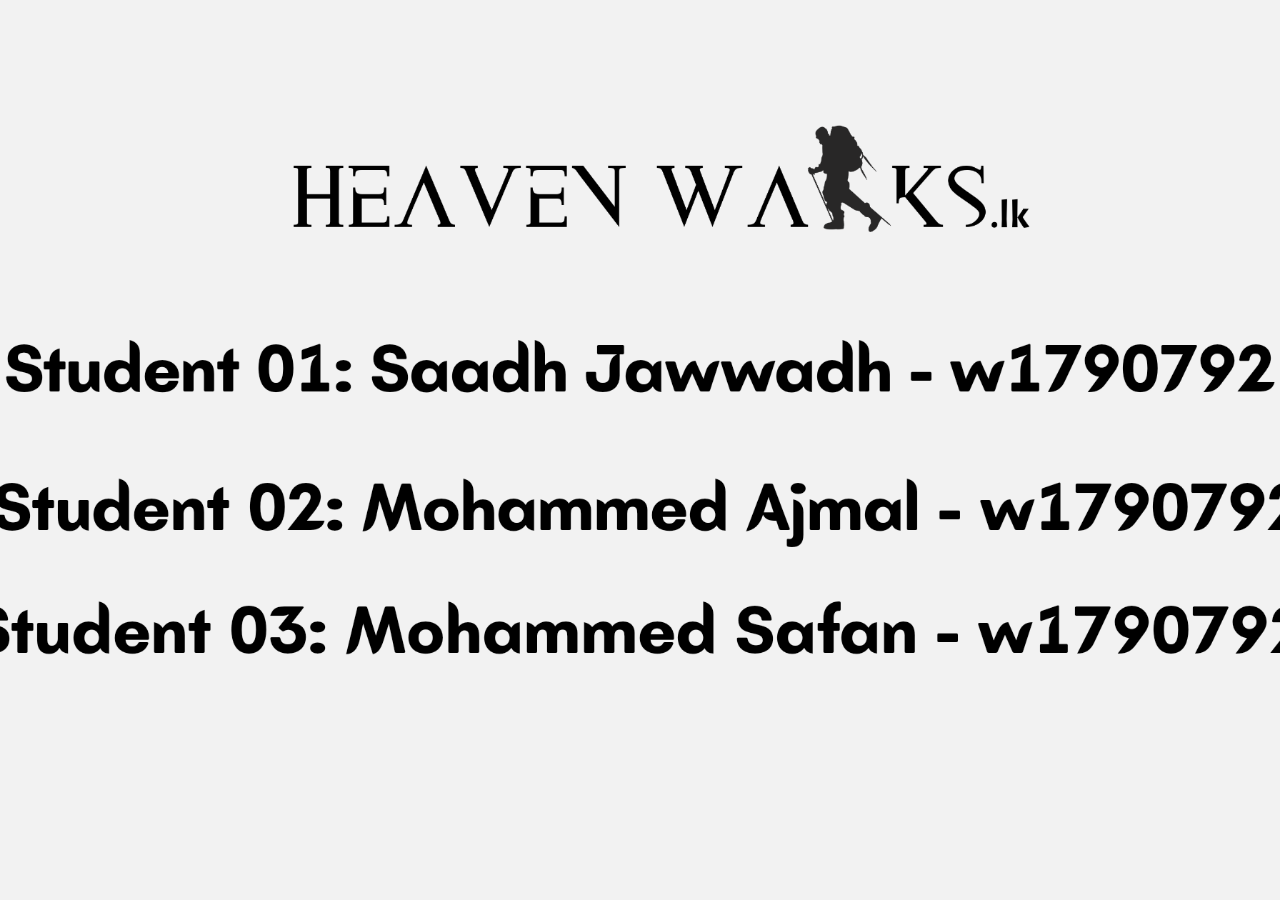
<file: Web-description-master/Index.html>
<!DOCTYPE html>
<html>
    <head>
        <title>Heaven Walks</title>
        <link rel="stylesheet" href="External.css">
    </head>

    <body class="present">
        <section class="present">
        <script>
            setTimeout(function(){
                 window.location.href = 'Main.html';
            },4000 );
    
        </script>
        </section>
    </body>
</html>
</file>
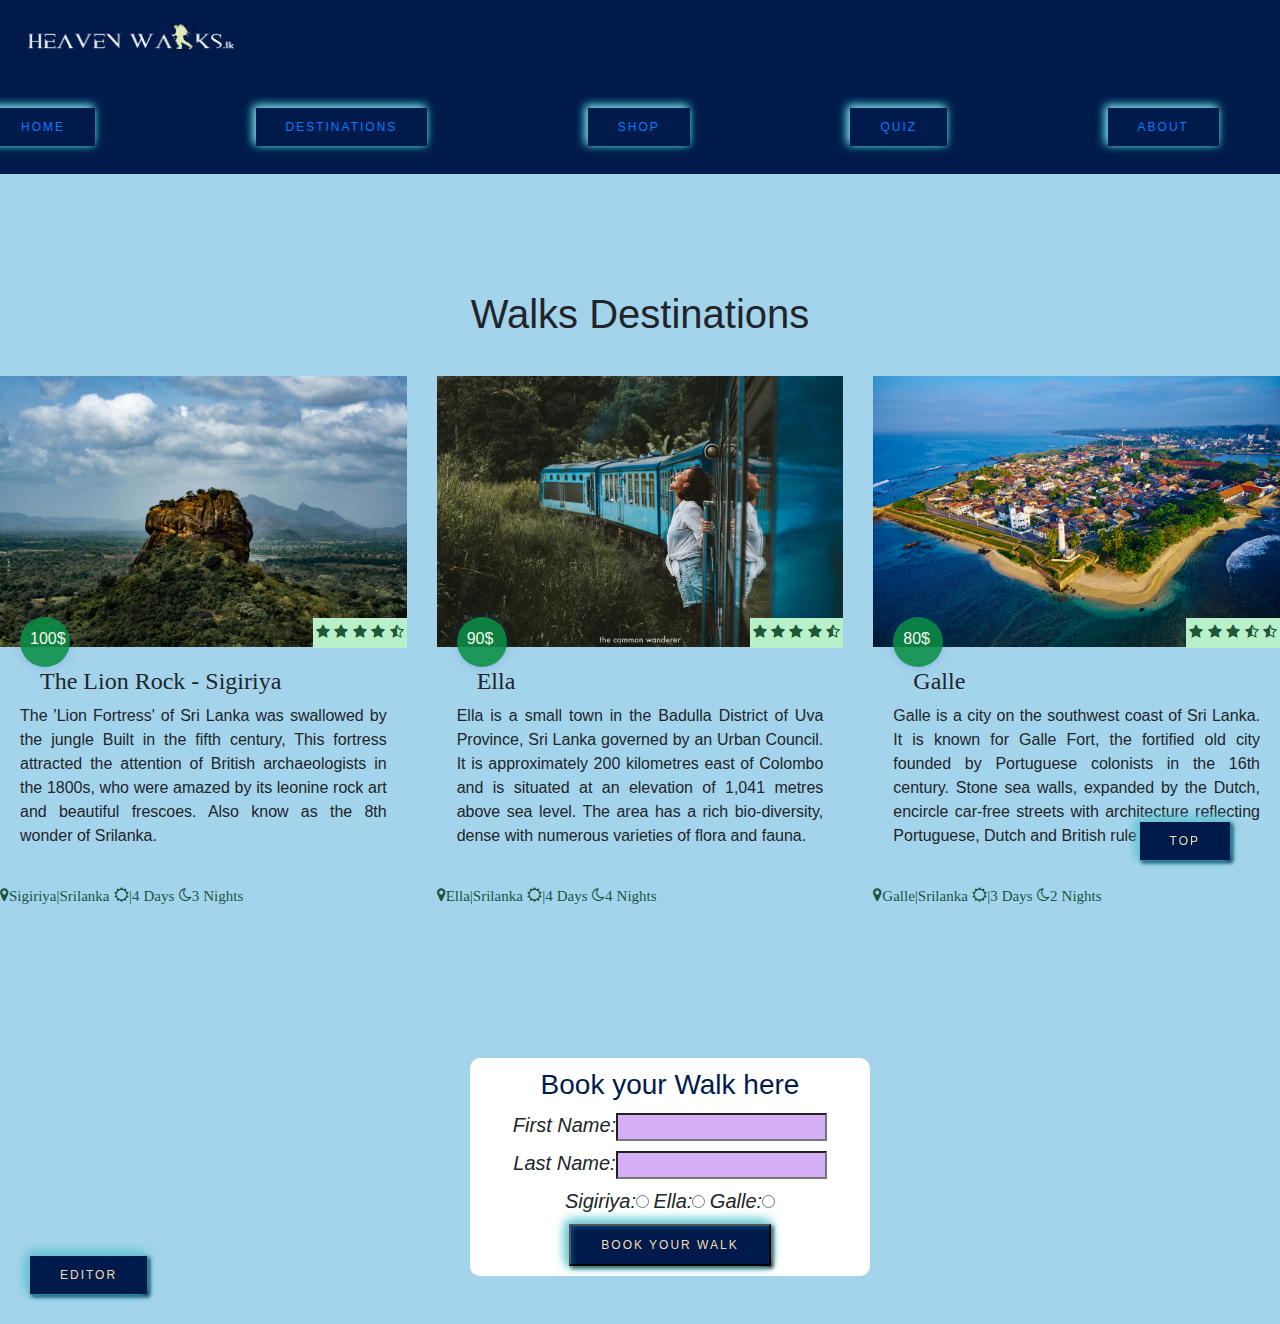
<file: Web-description-master/Bussiness.html>
<!DOCTYPE html>
<html>
    <head>
        <title>Heaven Walks</title>
        <link rel="stylesheet" href="cw.css">
        <link rel="stylesheet" href="External.css">
        <link rel="stylesheet" href="https://stackpath.bootstrapcdn.com/bootstrap/4.5.0/css/bootstrap.min.css">
        <link rel="stylesheet" href="https://stackpath.bootstrapcdn.com/font-awesome/4.7.0/css/font-awesome.min.css">
        
    </head>

    <body class="BBody">
           
    <header>
        <img class="logo" src="img/weblogo.png" alt="logo">
        <ul class="navbar">
            <li> <a class="homebtn"  href="Main.html"><span>Home</span></a></li>
            <div class="dropdown">
            <li><a class="destbtn" href="#"><span>Destinations</span></a></li>
            <div class="dropdown-content">
                  <a href="Destinations.html">Sigiriya</a>
                  <a href="ella.html">Ella</a>
                  <a href="galle.html">Galle</a>
            </div>
            </div>
            <li> <a class="shopbtn"  href="Bussiness.html"><span>Shop</span></a></li>
            <li> <a class="quizbtn"  href="start.html"><span>Quiz</span></a></li>
            <li> <a class="aboutbtn"   href="cw1.html"><span>About</span></a></li>
            
        </ul>
        
    </header>
        
        <section class="Places">
            <h1>Walks Destinations</h1>
            <div class="Container">
                <div class="row">
                    <div class="col-md-4">
                        <div class="feature-Box">
                            <div class="D-img">
                                <img src="img/BG.jpg">
                                <div class="price">
                                    <p>100$</p>
                                </div>
                                <div class="rating">
                                    <i class="fa fa-star"></i>
                                    <i class="fa fa-star"></i>
                                    <i class="fa fa-star"></i>
                                    <i class="fa fa-star"></i>
                                    <i class="fa fa-star-half-o"></i>
                                </div> 
                            </div>
                            <div class = Details>
                                <h4>The Lion Rock - Sigiriya </h4>
                                <p>The 'Lion Fortress' of Sri Lanka was swallowed by the jungle
                                    Built in the fifth century, This fortress attracted the attention of British archaeologists in the 1800s, 
                                    who were amazed by its leonine rock art and beautiful frescoes. Also know as the 8th wonder of Srilanka.</p> 
                            </div>
                            <div><span><i class="fa fa-map-marker">Sigiriya|Srilanka</i></span>
                                <span><i class="fa fa-sun-o">|4 Days</i></span>
                                <span><i class="fa fa-moon-o">3 Nights</i></span></div>

                        </div>
                    </div>
                    <div class="col-md-4">
                        <div class="feature-Box">
                            <div class="D-img">
                                <img src="img/Ella.jpg">
                                <div class="price">
                                    <p>90$</p>
                                </div>
                                <div class="rating">
                                    <i class="fa fa-star"></i>
                                    <i class="fa fa-star"></i>
                                    <i class="fa fa-star"></i>
                                    <i class="fa fa-star"></i>
                                    <i class="fa fa-star-half-o"></i>
                                </div> 
                            </div>
                            <div class = Details>
                                <h4>Ella </h4>
                                <p>Ella is a small town in the Badulla District of Uva Province, Sri Lanka governed by an Urban Council. It is approximately 200 kilometres east of Colombo and 
                                    is situated at an elevation of 1,041 metres above sea level. The area has a rich bio-diversity, dense with numerous varieties of flora and fauna.
                                </p> 
                            </div>
                            <div><span><i class="fa fa-map-marker">Ella|Srilanka</i></span>
                                <span><i class="fa fa-sun-o">|4 Days</i></span>
                                <span><i class="fa fa-moon-o">4 Nights</i></span></div>

                        </div>
                    </div>
                    <div class="col-md-4">
                        <div class="feature-Box">
                            <div class="D-img">
                                <img src="img/gal.jpg">
                                <div class="price">
                                    <p>80$</p>
                                </div>
                                <div class="rating">
                                    <i class="fa fa-star"></i>
                                    <i class="fa fa-star"></i>
                                    <i class="fa fa-star"></i>
                                    <i class="fa fa-star-half-o"></i>
                                    <i class="fa fa-star-half-o"></i>
                                </div> 
                            </div>
                            <div class = Details>
                                <h4>Galle </h4>
                                <p>Galle is a city on the southwest coast of Sri Lanka. It is known for Galle Fort, the fortified old city founded by Portuguese colonists in the 16th century. Stone sea walls, expanded by the Dutch, encircle car-free streets with architecture reflecting Portuguese, Dutch and British rule.</p>
                            </div>
                            <div><span><i class="fa fa-map-marker">Galle|Srilanka</i></span>
                                <span><i class="fa fa-sun-o">|3 Days</i></span>
                                <span><i class="fa fa-moon-o">2 Nights</i></span></div>

                        </div>
                    </div>
                </div>

            </div>
        </section> 
        
        <center>
        <Section class="Form">
            <div class="comBox">
                <h3>Book your Walk here</h3>
                <form class="Bform">
                    <label for="fname">First Name: </label><input type="text" name="name" id="fname"><br>
                    <label for="lname">Last Name: </label><input type="text" name="name" id="lname"><br>
                    
                    <label for="c1">Sigiriya:  </label><input type="radio" name="choice" id="choice" value=" 'Sigiriya' - 100$">
                    <label for="c2">Ella:  </label><input type="radio" name="choice" id="choice" value=" 'Ella' - 90$">
                    <label for="c3">Galle:  </label><input type="radio" name="choice" id="choice" value=" 'Galle' - 80$"> <br>

                    <button type="button" id="book" class="book">Book Your walk</button>

                </form>
                
                
                <script>
                    function getRadioValue( radioArray){
                        var i;choice
                        for ( i = 0; i < radioArray.length; i++){
                            if( radioArray [i].checked){
                                return radioArray[i].value;
                            }
                        }
                        return '';
                    }
            
                    
                    
                    document.getElementById("book").addEventListener("click", function(){
                        var fname = document.getElementById("fname").value;
                        var lname = document.getElementById("lname").value;

                        var choice = getRadioValue(document.getElementsByName("choice") );

                        alert("Dear," + fname + " " +lname+ "! \n  Your Walk destination is: " + choice + "\n" + "Thank you! Enjoy your Walk" +"\n \n Contact us via: info@heavenwalks.com" );

                    })

                </script>
            </div>

        </Section>
    </center>
    <a class="top" href="#" ><span >top</span></a>
    <a class="editor" href="Student1_Editors.html" ><span >Editor</span></a>
    </body>
</html>
</file>
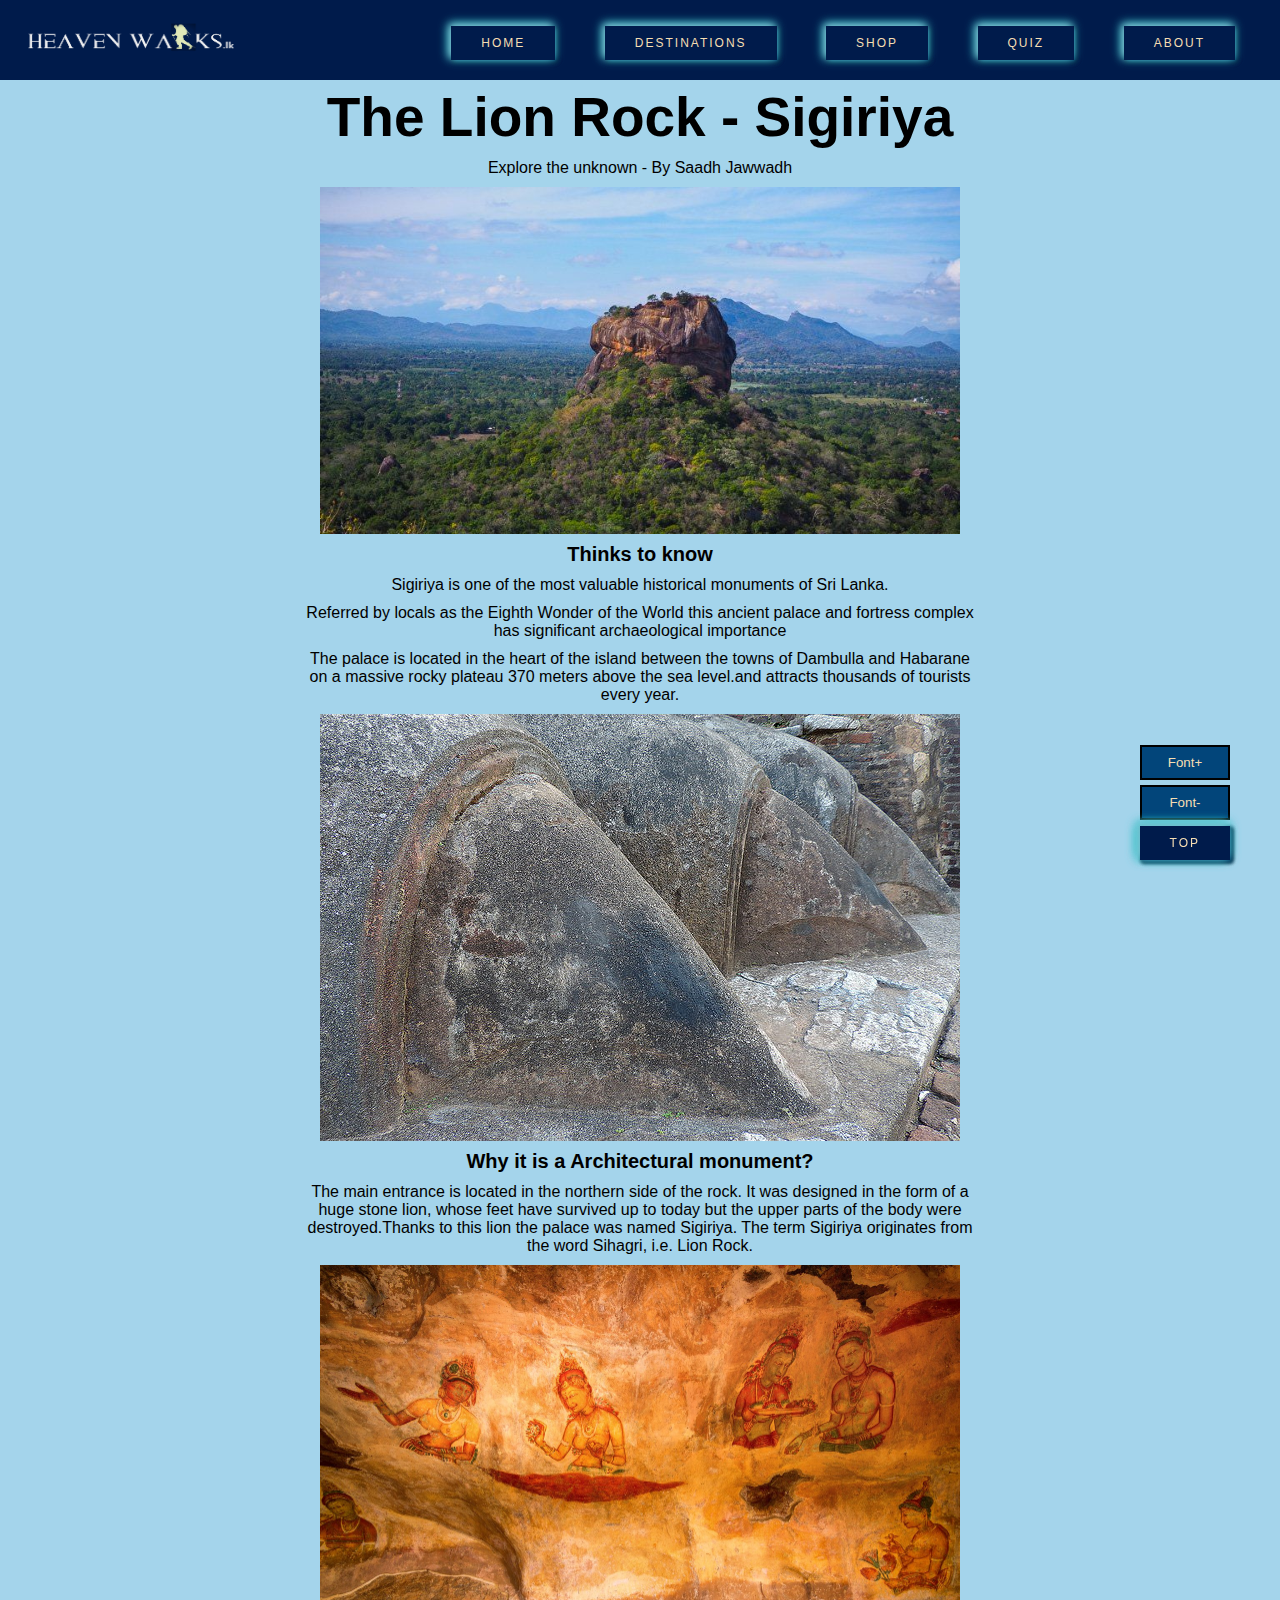
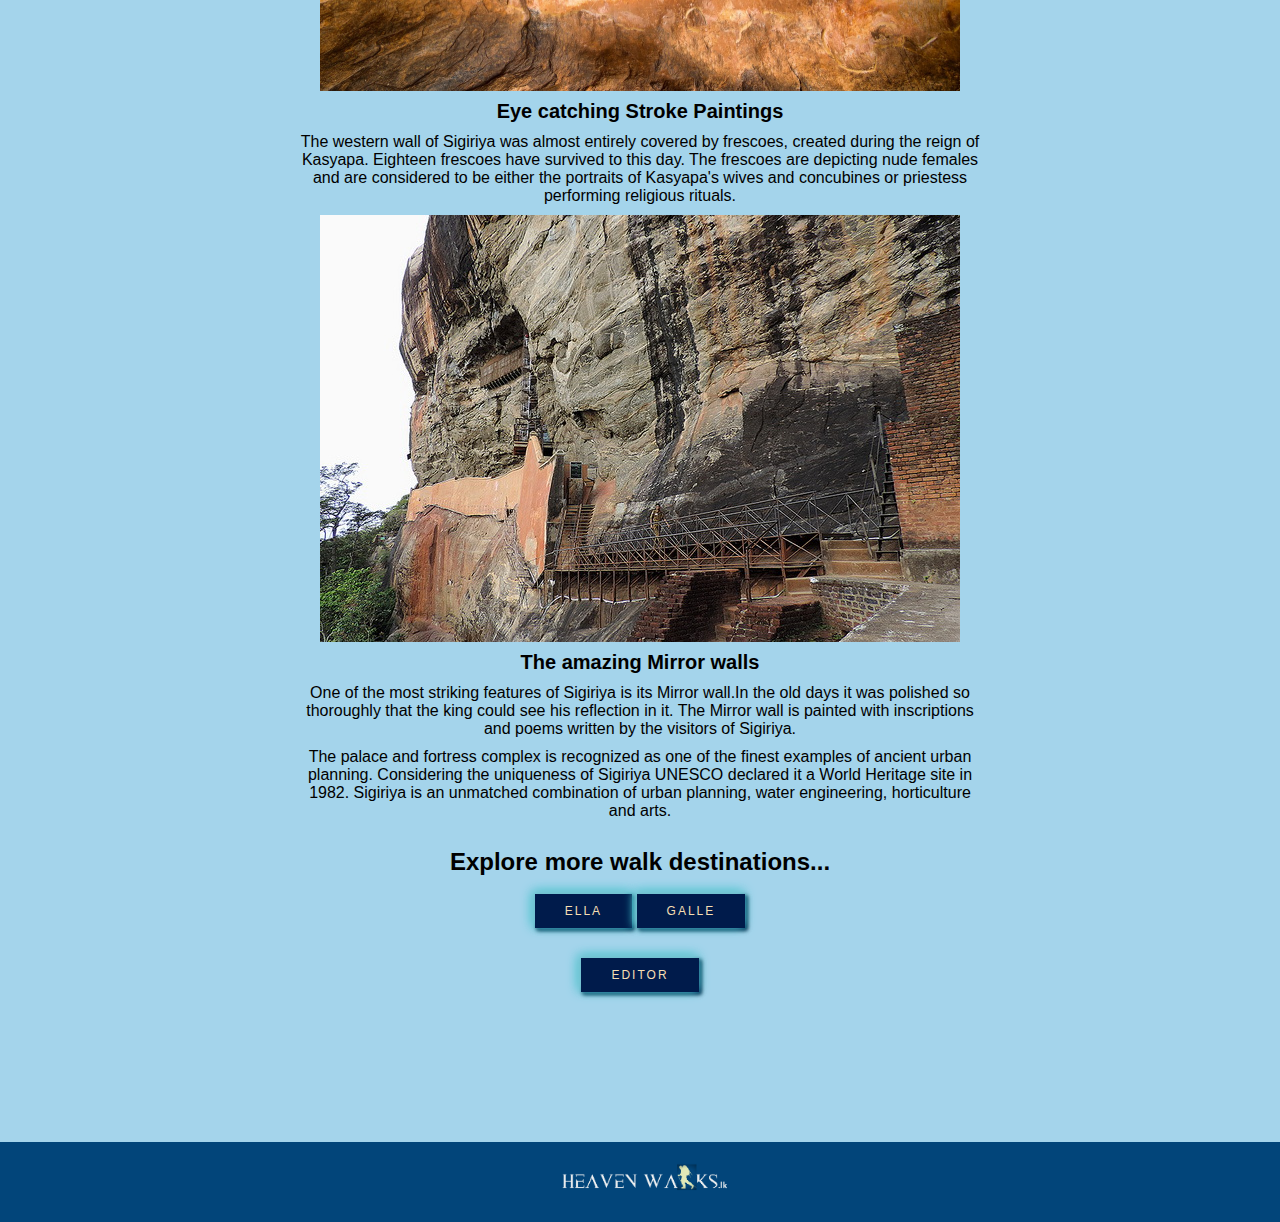
<file: Web-description-master/Destinations.html>
<!DOCTYPE html>
<html>
    <head>
        <title>Heaven Walks</title>
        <link rel="stylesheet" href="External.css">
        <link rel="stylesheet" href="cw.css">

        
        
    </head>
    
    <body >
        <header>
            <img class="logo" src="img/weblogo.png" alt="logo">
            <ul class="navbar">
                <li> <a class="homebtn"  href="Main.html"><span>Home</span></a></li>
                <div class="dropdown">
                <li><a class="destbtn" href="#"><span>Destinations</span></a></li>
                <div class="dropdown-content">
                      <a href="Destinations.html">Sigiriya</a>
                      <a href="ella.html">Ella</a>
                      <a href="galle.html">Galle</a>
                </div>
                </div>
                <li> <a class="shopbtn"  href="Bussiness.html"><span>Shop</span></a></li>
                <li> <a class="quizbtn"  href="start.html"><span>Quiz</span></a></li>
                <li> <a class="aboutbtn"   href="cw1.html"><span>About</span></a></li>
                
            </ul>
        </header>
        

        

        <section class="header">
            <div>

                <button role="button" class="decrease-btn" id ="down"> Font-</button>
                <button role="button" class="increase-btn" id="up">Font+</button> 


                
                <h1>The Lion Rock - Sigiriya</h1>
                <p>Explore the unknown - By Saadh Jawwadh</p>
                
                
            </div>
        </section>

        <section class="About">

            <div class="container" id = "fontsize">

                <script>
                    var currentFsize = window.getComputedStyle(document.getElementById("fontsize"),null).fontSize;
        
                document.getElementById("up").addEventListener("click",function(){
                    var newFsize = parseInt(currentFsize) + 2;
                    document.getElementById('fontsize').style.fontSize = newFsize + 'px';
                    currentFsize = newFsize;
                });    
        
                     document.getElementById("down").addEventListener("click",function(){
                    var newFsize = parseInt(currentFsize) - 2;
                    document.getElementById('fontsize').style.fontSize = newFsize + 'px';
                    currentFsize = newFsize;
                });    
                </script>
                
                <img src="img/sigiriya1.jpg">
                <h1>Thinks to know</h1>
                <p>Sigiriya is one of the most valuable historical monuments of Sri Lanka.</p>
                <p>Referred by locals as the Eighth Wonder of the World this ancient palace and fortress complex has significant archaeological importance
                <p>The palace is located in the heart of the island between the towns of Dambulla and Habarane on a massive rocky plateau 370 meters above the sea level.and attracts thousands of tourists every year. </P>
                
                <img src="img/Sigiriya-Claws.jpg">
                <h1>Why it is a Architectural monument?</h1>
                <p>The main entrance is located in the northern side of the rock.
                    It was designed in the form of a huge stone lion, whose feet have survived up to today but the upper parts of the body were destroyed.Thanks to this lion the palace was named Sigiriya. The term Sigiriya originates from the word Sihagri, i.e. Lion Rock.</p>

                <img src="img/sigirya3.jpg">
                <h1>Eye catching Stroke Paintings</h1>
                <p>The western wall of Sigiriya was almost entirely covered by frescoes, created during the reign of Kasyapa. Eighteen frescoes have survived to this day.
                    The frescoes are depicting nude females and are considered to be either the portraits of Kasyapa's wives and concubines or priestess performing religious rituals.</p>

                <img src="img/SigiriyaMWall.jpg">
                <h1>The amazing Mirror walls</h1>
                <p>One of the most striking features of Sigiriya is its Mirror wall.In the old days it was polished so thoroughly that the king could see his reflection in it.
                    The Mirror wall is painted with inscriptions and poems written by the visitors of Sigiriya.</p>
                
                <p>The palace and fortress complex is recognized as one of the finest examples of ancient urban planning. Considering the uniqueness of Sigiriya UNESCO declared it a World Heritage site in 1982. Sigiriya is an unmatched combination of urban planning, water engineering, horticulture and arts.</p> <br>
            </div>

        </section>

            <center>
            <div class="extrabtn">

                <h2>Explore more walk destinations...</h2> <br>
                <a class="ex1" href="ella.html">Ella</a>
                <a class="ex2" href="galle.html">Galle</a>
            </div>
            </center>  

            <a class="top" href="#" ><span >top</span></a>
            <a class="editors" href="Student1_Editors.html" ><span >Editor</span></a>

        </div>
        <div class="footer">
            <center>
            <img src="img/logo2.png" alt="">
            </center>
            <a class="top" href="#" ><span >top</span></a>
        </div>
    </body>
</html>
</file>
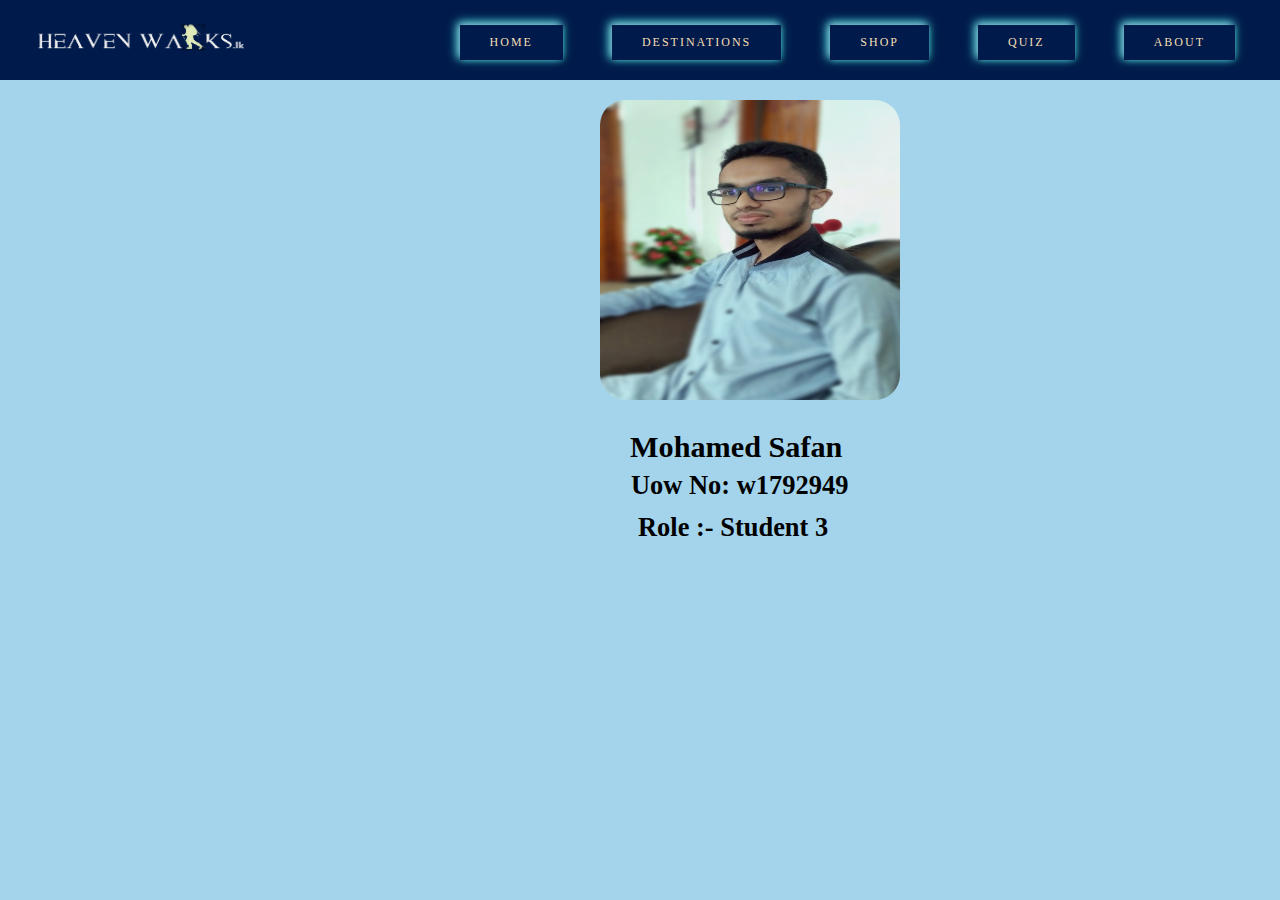
<file: Web-description-master/details.html>
<DOCTYPE html>
    <html>
<meta charset="UTF-8">
<head>

<title>My Details</title>
   <link rel="stylesheet" href="cw.css">

</head>
<style>
img 
{height:300px;
width: 300px;
position: fixed;
top: 100px;
left:600px;
border-radius: 25px;

}
h2{
position: absolute;
top: 430px;
font-size: 8mm;
left: 630px;
}
h3{
position:absolute;
top: 470px;
font-size: 7mm;
left: 631px;
}
h5{
position:absolute;
top: 512px;
font-size: 7mm;
left: 638px;
}



    </style>
<body>

<header>
        <img style="position: relative;left: 10px;top:0;" class="logo" src="img/logo2.png" alt="logo">
        <ul class="navbar">
            <li> <a class="homebtn"  href="Main.html"><span>Home</span></a></li>
            <div class="dropdown">
            <li><a class="destbtn" href="#"><span>Destinations</span></a></li>
            <div class="dropdown-content">

                  <a href="Destinations.html">Sigiriya</a>
                  <a href="ella.html">Ella</a>

                  <a href="galle.html">Galle</a>
            </div>
            </div>
            <li> <a class="shopbtn"  href="Bussiness.html"><span>Shop</span></a></li>
            <li> <a class="quizbtn"  href="start.html"><span>Quiz</span></a></li>
            <li> <a class="aboutbtn"   href="cw1.html"><span>About</span></a></li>
            
        </ul>
    </header>


<h1>

<img src="img/safan.jpg">
<div class="details">

<h2>Mohamed Safan</h2>
<br>
<h3>Uow No: w1792949</h3>
<br>
<h5>Role :- Student 3</h5>
</div>

</h1>


</body>


    </html>
</file>
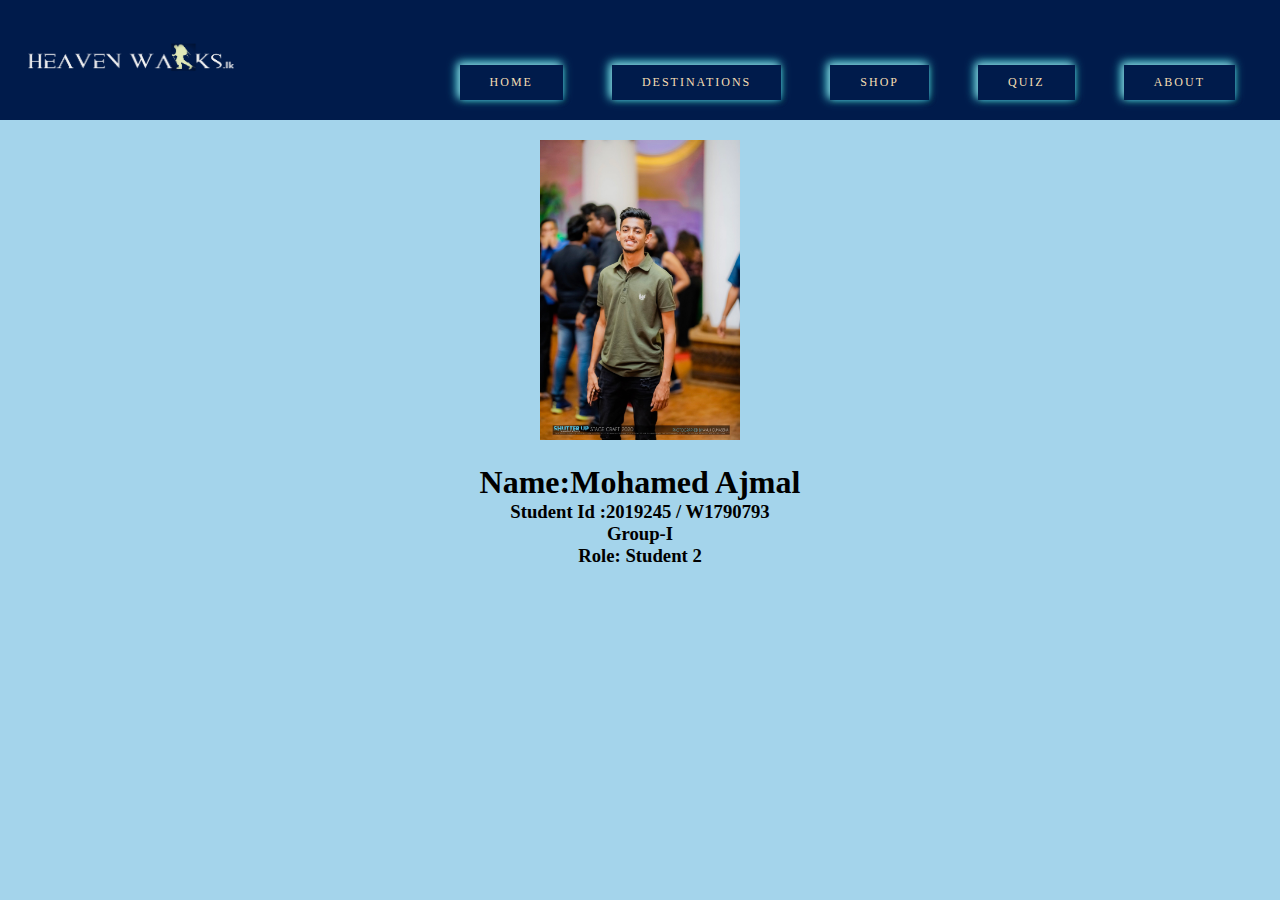
<file: Web-description-master/editors.html>
<!DOCTYPE html>
<html lang="en">
<head>
    <meta charset="UTF-8">
    <link rel="stylesheet" href="cw.css" type="text/css">
    <link href="https://fonts.googleapis.com/css2?family=Meddon&family=Roboto+Slab:wght@500&display=swap" rel="stylesheet">
    <meta name="viewport" content="width=device-width, initial-scale=1.0">
    <title>Editors detail</title>
    <style>
        img{
            max-width: 200px;
            max-height: 350px;
            align-content: center;
            margin: 20px;
        }
        
      
    </style>
</head>
<body>
    <header>
        <img class="logo" src="img/weblogo.png" alt="logo">
        <ul class="navbar">
            <li> <a class="homebtn"  href="Main.html"><span>Home</span></a></li>
            <div class="dropdown">
            <li><a class="destbtn" href="#"><span>Destinations</span></a></li>
            <div class="dropdown-content">
                  <a href="Destinations.html">Sigiriya</a>
                  <a href="ella.html">Ella</a>
                  <a href="galle.html">Galle</a>
            </div>
            </div>
            <li> <a class="shopbtn"  href="Bussiness.html"><span>Shop</span></a></li>
            <li> <a class="quizbtn"  href="start.html"><span>Quiz</span></a></li>
            <li> <a class="aboutbtn"   href="cw1.html"><span>About</span></a></li>
            
        </ul>
    </header>
    <center>
    <img src="img/profile.JPG" alt="">
    <div class="detail">
    <h1>Name:Mohamed Ajmal</h1>
    <H3>Student Id :2019245 / W1790793 <br>
    Group-I <br>Role: Student 2</H3>
    </div>
    </center>   
</body>
</html>
</file>
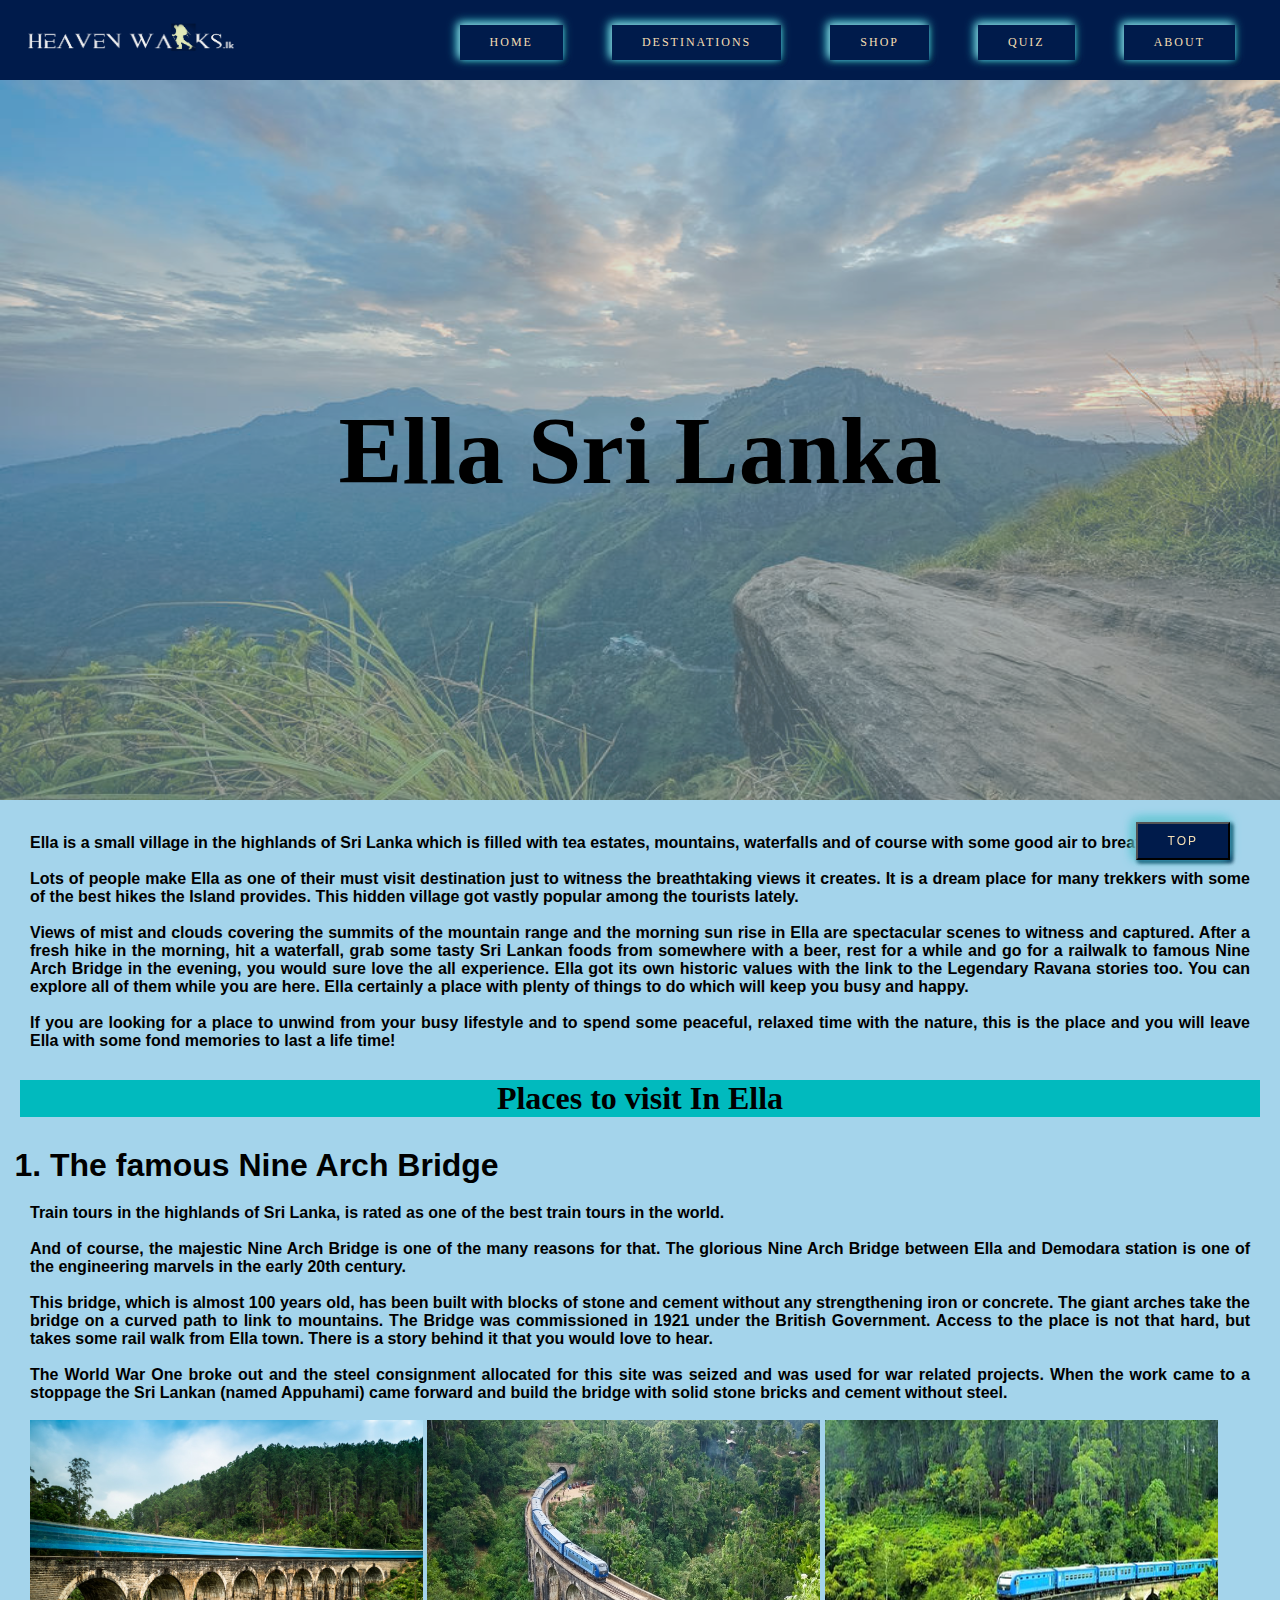
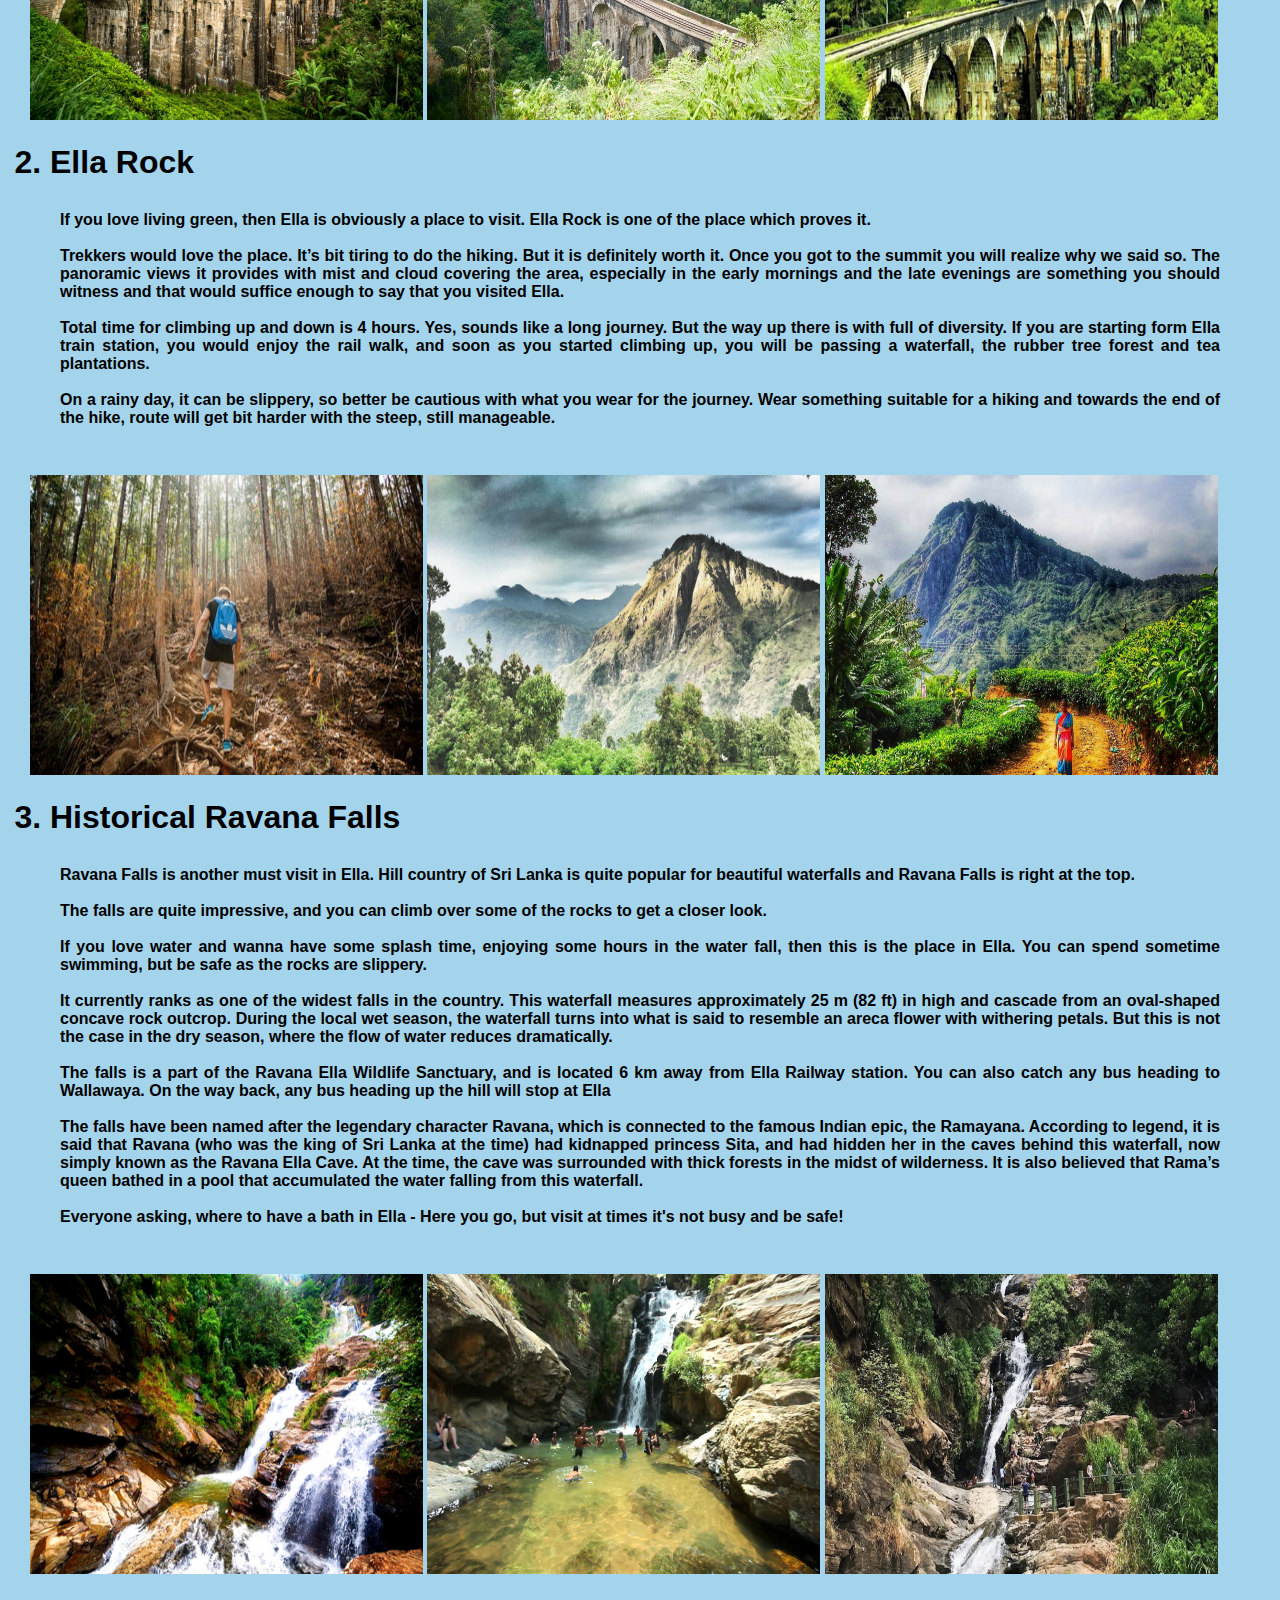
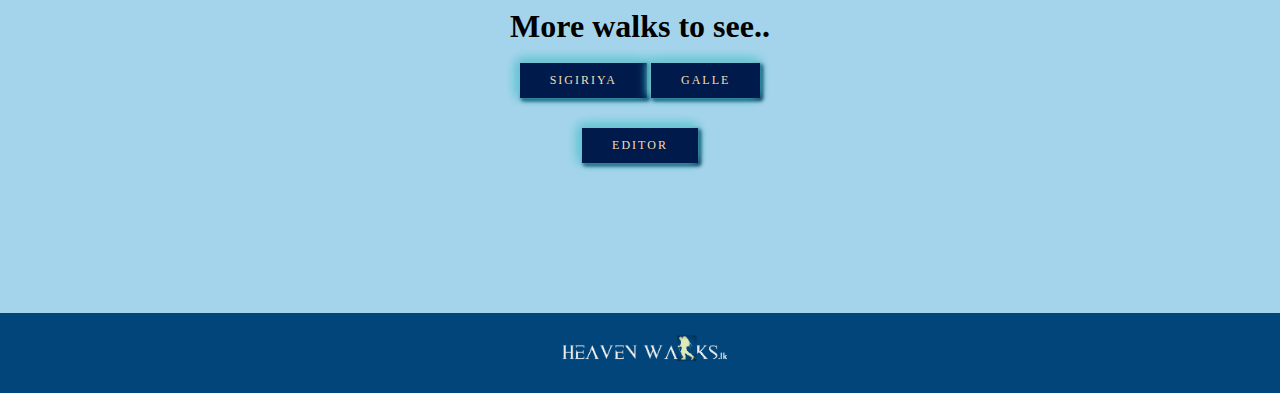
<file: Web-description-master/ella.html>
<!DOCTYPE html>
<html lang="en">
<head>
    <meta charset="UTF-8">
    <!-- linking the stylesheets  -->
    <link rel="stylesheet" href="cw.css" type="text/css">
    <meta name="viewport" content="width=device-width, initial-scale=1.0">
    <title>Ella Sri Lanka</title>
</head>
<body>
    <header>
        <img class="logo" src="img/weblogo.png" alt="logo"> <!-- brand logo -->
        <ul class="navbar">
            <!-- links in header looks like buttons -->
            <li> <a class="homebtn"  href="Main.html"><span>Home</span></a></li>
            <div class="dropdown">
            <li><a class="destbtn" href="#"><span>Destinations</span></a></li>
            <div class="dropdown-content">
                  <a href="Destinations.html">Sigiriya</a>
                  <a href="ella.html">Ella</a>
                  <a href="galle.html">Galle</a>
            </div>
            </div>
            <li> <a class="shopbtn"  href="Bussiness.html"><span>Shop</span></a></li>
            <li> <a class="quizbtn"  href="start.html"><span>Quiz</span></a></li>
            <li> <a class="aboutbtn"   href="cw1.html"><span>About</span></a></li>
            
        </ul>
    </header>

    <div class="titleimg">
        <img src="img/cover.jpg" alt=""> <!-- cover image in the page  -->

    </div>
    <div class="title"><H1>Ella Sri Lanka</H1></div> <!-- title of the place -->

    <div class="intro">
        <p class="p1"> <!-- paragraph to introduce the place -->
            Ella is a small village in the highlands of Sri Lanka which is filled with tea estates, mountains, waterfalls and of course with some good air to breath. <br> <br>

            Lots of people make Ella as one of their must visit destination just to witness the breathtaking views it creates. It is a dream place for many trekkers with some of the best hikes the Island provides. This hidden village got vastly popular among the tourists lately.

            <br> <br> Views of mist and clouds covering the summits of the mountain range and the morning sun rise in Ella are spectacular scenes to witness and captured. After a fresh hike in the morning, hit a waterfall, grab some tasty Sri Lankan foods from somewhere with a beer, rest for a while and go for a railwalk to famous Nine Arch Bridge in the evening, you would sure love the all experience.

            Ella got its own historic values with the link to the Legendary Ravana stories too. You can explore all of them while you are here.

            Ella certainly a place with plenty of things to do which will keep you busy and happy.

            <br> <br> If you are looking for a place to unwind from your busy lifestyle and to spend some peaceful, relaxed time with the nature, this is the place and you will leave Ella with some fond memories to last a life time!


        </p>

        <h1 class="places">Places to visit In Ella</h4> <!-- in detail version of places to be visited in the destination  -->
        <div class="contents">
            <ol>
                <div class="ninearch">
                <h2 >
                    <li>The famous Nine Arch Bridge</li><!-- one of place in the lit and its description -->
                </h2>
                    <p>Train tours in the highlands of Sri Lanka, is rated as one of the best train tours in the world.

                        <br><br> And of course, the majestic Nine Arch Bridge is one of the many reasons for that. The glorious Nine Arch Bridge between Ella and Demodara station is one of the engineering marvels in the early 20th century.
                        
                        <br><br> This bridge, which is almost 100 years old, has been built with blocks of stone and cement without any strengthening iron or concrete. The giant arches take the bridge on a curved path to link to mountains. The Bridge was commissioned in 1921 under the British Government.
                        
                        Access to the place is not that hard, but takes some rail walk from Ella town.
                        
                        There is a story behind it that you would love to hear.
                        
                        <br><br> The World War One broke out and the steel consignment allocated for this site was seized and was used for war related projects. When the work came to a stoppage the Sri Lankan (named Appuhami) came forward and build the bridge with solid stone bricks and cement without steel.
                    </p>
                        <!-- images used to give the user a clear idea about the exert place  -->
                        <br><img src="img/bridge.jpg" alt="ninearch bridge">
                        <img src="img/ella4.jpg" alt="nine arch">
                        <img src="img/ninearch.png" alt="nine arch">
                </div>
                        <div class="ellarock">
                            <h2><li> Ella Rock</li></h2> <!-- second place title and description -->
                            <p class="p1">If you love living green, then Ella is obviously a place to visit. Ella Rock is one of the place which proves it.

                                <br><br> Trekkers would love the place. It’s bit tiring to do the hiking. But it is definitely worth it. Once you got to the summit you will realize why we said so. The panoramic views it provides with mist and cloud covering the area, especially in the early mornings and the late evenings are something you should witness and that would suffice enough to say that you visited Ella.
                                
                                <br><br> Total time for climbing up and down is 4 hours. Yes, sounds like a long journey. But the way up there is with full of diversity. If you are starting form Ella train station, you would enjoy the rail walk, and soon as you started climbing up, you will be passing a waterfall, the rubber tree forest and tea plantations.
                                
                                <br><br> On a rainy day, it can be slippery, so better be cautious with what you wear for the journey. Wear something suitable for a hiking and towards the end of the hike, route will get bit harder with the steep, still manageable.</p> 
                        
                                <br><img src="img/ellarock1.png" alt=""><!--images for that place  -->
                                <img src="img/ellarock2.png" alt="">
                                <img src="img/ellarock3.png" alt="">
                        </div>
                        <div class="ravana">
                            <h2><li>Historical Ravana Falls</li> </h2> 
                            <p class="p1">Ravana Falls is another must visit in Ella. Hill country of Sri Lanka is quite popular for beautiful waterfalls and Ravana Falls is right at the top.

                                <br><br> The falls are quite impressive, and you can climb over some of the rocks to get a closer look.
                                
                                <br><br> If you love water and wanna have some splash time, enjoying some hours in the water fall, then this is the place in Ella. You can spend sometime swimming, but be safe as the rocks are slippery.
                                
                                <br><br> It currently ranks as one of the widest falls in the country. This waterfall measures approximately 25 m (82 ft) in high and cascade from an oval-shaped concave rock outcrop. During the local wet season, the waterfall turns into what is said to resemble an areca flower with withering petals. But this is not the case in the dry season, where the flow of water reduces dramatically.
                                
                                <br><br> The falls is a part of the Ravana Ella Wildlife Sanctuary, and is located 6 km away from Ella Railway station. You can also catch any bus heading to Wallawaya. On the way back, any bus heading up the hill will stop at Ella
                                
                                <br><br> The falls have been named after the legendary character Ravana, which is connected to the famous Indian epic, the Ramayana. According to legend, it is said that Ravana (who was the king of Sri Lanka at the time) had kidnapped princess Sita, and had hidden her in the caves behind this waterfall, now simply known as the Ravana Ella Cave. At the time, the cave was surrounded with thick forests in the midst of wilderness. It is also believed that Rama’s queen bathed in a pool that accumulated the water falling from this waterfall.
                                
                                <br><br> Everyone asking, where to have a bath in Ella - Here you go, but visit at times it's not busy and be safe!</p>

                                <br><img src="img/ravan1.png" alt="">
                                <img src="img/ravana2.jpg" alt="">
                                <img src="img/ravana3.jpg" alt="">
                        
                        </div>
                
            
            </ol>
        </div>
        <center>
        <h1>More walks to see..</h1><br>
        <div class="extrabtn">
            <a class="ex1" href="Destinations.html">Sigiriya</a>
            <a class="ex2" href="galle.html">Galle</a> <br>
            <a class="editor" href="editors.html" ><span >Editor</span></a><!-- editors page button -->
        </div>
        </center>   
        
    
        
    </div>
    <div class="footer">
        <center>
        <img src="img/logo2.png" alt="">
        </center>
    <button onclick="topFunction()" class="top" title="Go to top">Top</button>
    
    </div>


    
</body>
</html>
</file>
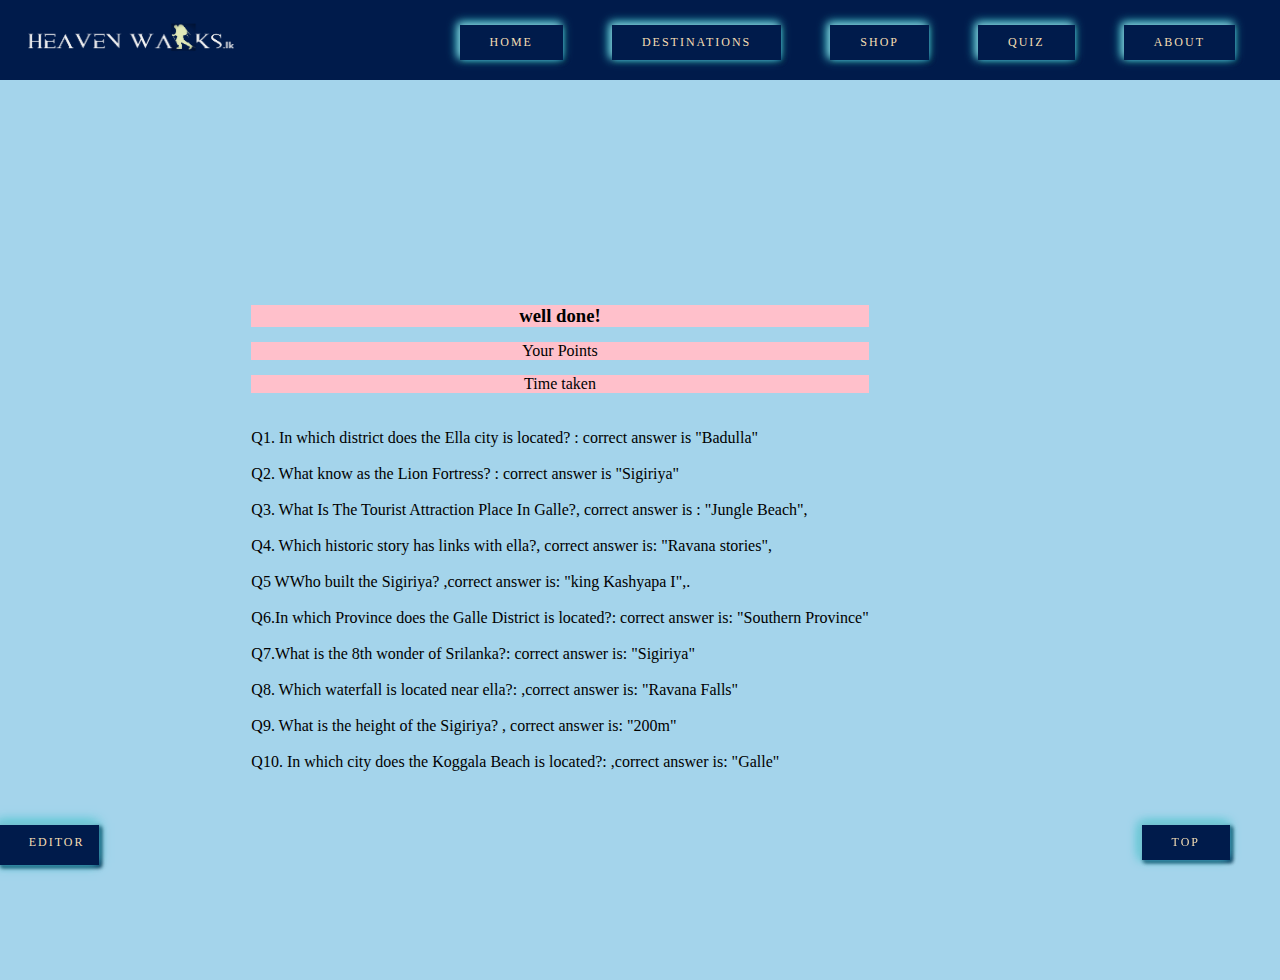
<file: Web-description-master/end.html>
<!DOCTYPE html>
<html lang="en">
<head>
    <meta charset="UTF-8">
	
   
	
    <title>JavaScript Quiz</title>
    
    <link rel="stylesheet" href="quiz.css">
    <link rel="stylesheet" href="cw.css">
	
	
	
</head>
<body>
    <header>
        <img class="logo" src="img/logo2.png" alt="logo">
        <ul class="navbar">
            <li> <a class="homebtn"  href="Main.html"><span>Home</span></a></li>
            <div class="dropdown">
            <li><a class="destbtn" href="#"><span>Destinations</span></a></li>
            <div class="dropdown-content">
                  <a href="Destinations.html">Sigiriya</a>
                  <a href="ella.html">Ella</a>
                  <a href="galle.html">Galle</a>
            </div>
            </div>
            <li> <a class="shopbtn"  href="Bussiness.html"><span>Shop</span></a></li>
            <li> <a class="quizbtn"  href="start.html"><span>Quiz</span></a></li>
            <li> <a class="aboutbtn"   href="cw1.html"><span>About</span></a></li>
            
        </ul>
    </header>
    <div class="start">
        <div>
           <i class="fas fa-award award_icon"></i>
		   
           <h3 class="username">well done! <span class="name"></span></h3>
		   
           <p class="userpoints">Your Points <span class="points"></span></p>
		   
         <p class="usertime"> Time taken <span class="time_taken"></span></p>
		 
		 	  <br>
		 <br>
		 
		 <p class ="answers">Q1. In which district does the Ella city is located?  : correct answer is "Badulla"</p>
		 <br>
		  <p class ="answers">Q2. What know as the Lion Fortress? :  correct answer is "Sigiriya"</p>
		  <br>
		   <p class ="answers">Q3. What Is The Tourist Attraction Place In Galle?, correct answer is : "Jungle Beach",</p>
		   <br>
		    <p class ="answers">Q4. Which historic story has links with ella?, correct answer is: "Ravana stories", </p>
            <br>			
			<p class ="answers">Q5 WWho built the Sigiriya? ,correct answer is: "king Kashyapa I",. </p>
            <br>			 
			 <p class ="answers">Q6.In which Province does the Galle District is located?: correct answer is: "Southern Province" </p> 
            <br>			
			<p class ="answers">Q7.What is the 8th wonder of Srilanka?:  correct answer is: "Sigiriya" </p>
             <br>	   
			   <p class ="answers">Q8. Which waterfall is located near ella?: ,correct answer is: "Ravana Falls"</p>
              <br>	
	<p class ="answers">Q9. What is the height of the Sigiriya? , correct answer is: "200m" </p>
               <br>
				  <p class ="answers">Q10. In which city does the Koggala Beach is located?: ,correct answer is: "Galle" </p>
		 
        </div>
		 <a  style="position:relative;top:35%;left:-900px;"class="editor" href="details.html" ><span>Editor</span></a>
    </div>
	
	
	


      
        <script>
		var user_name = sessionStorage.getItem("name");
var user_points = sessionStorage.getItem("points");
var user_time = sessionStorage.getItem("time");
document.querySelector("span.name").innerHTML = user_name;
document.querySelector("span.points").innerHTML = user_points;
document.querySelector("span.time_taken").innerHTML = user_time;


		
		
        </script>
        <a class="top" href="#" ><span >top</span></a>
      
</body>

</html>
</file>
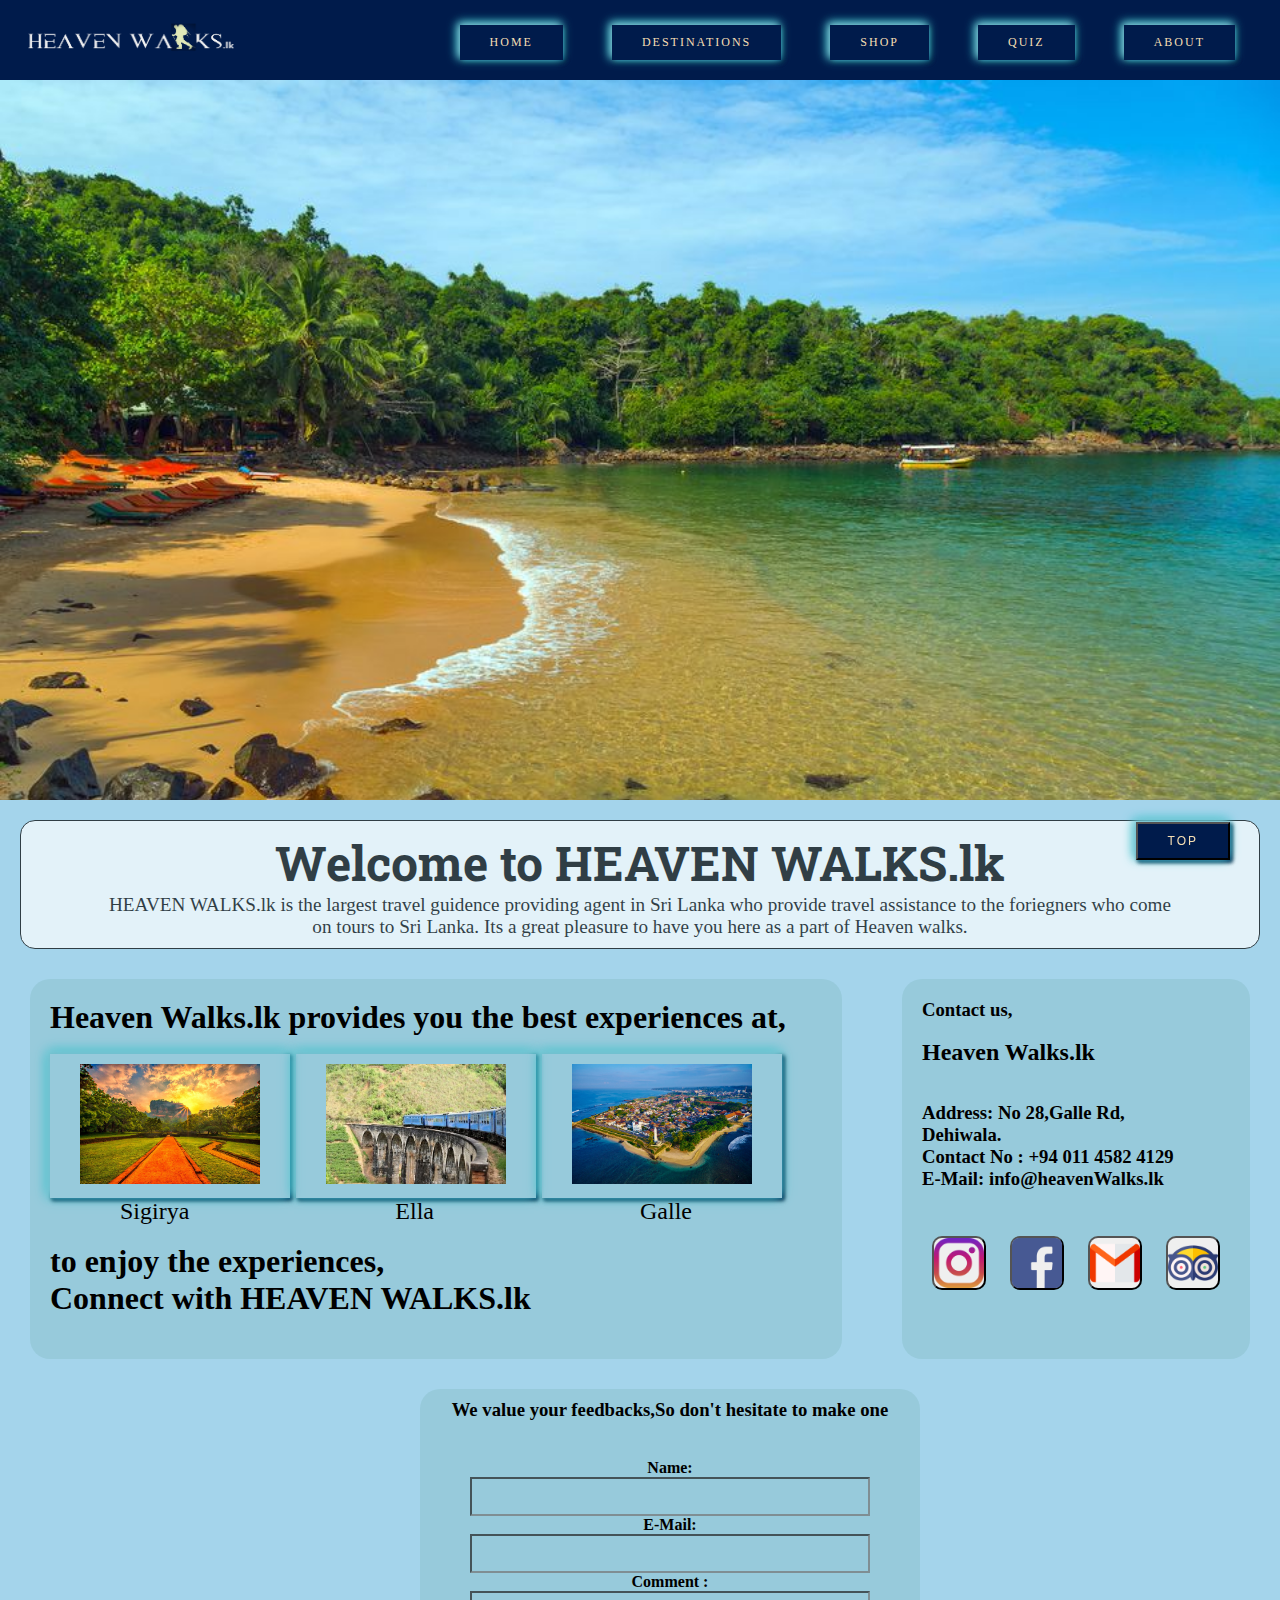
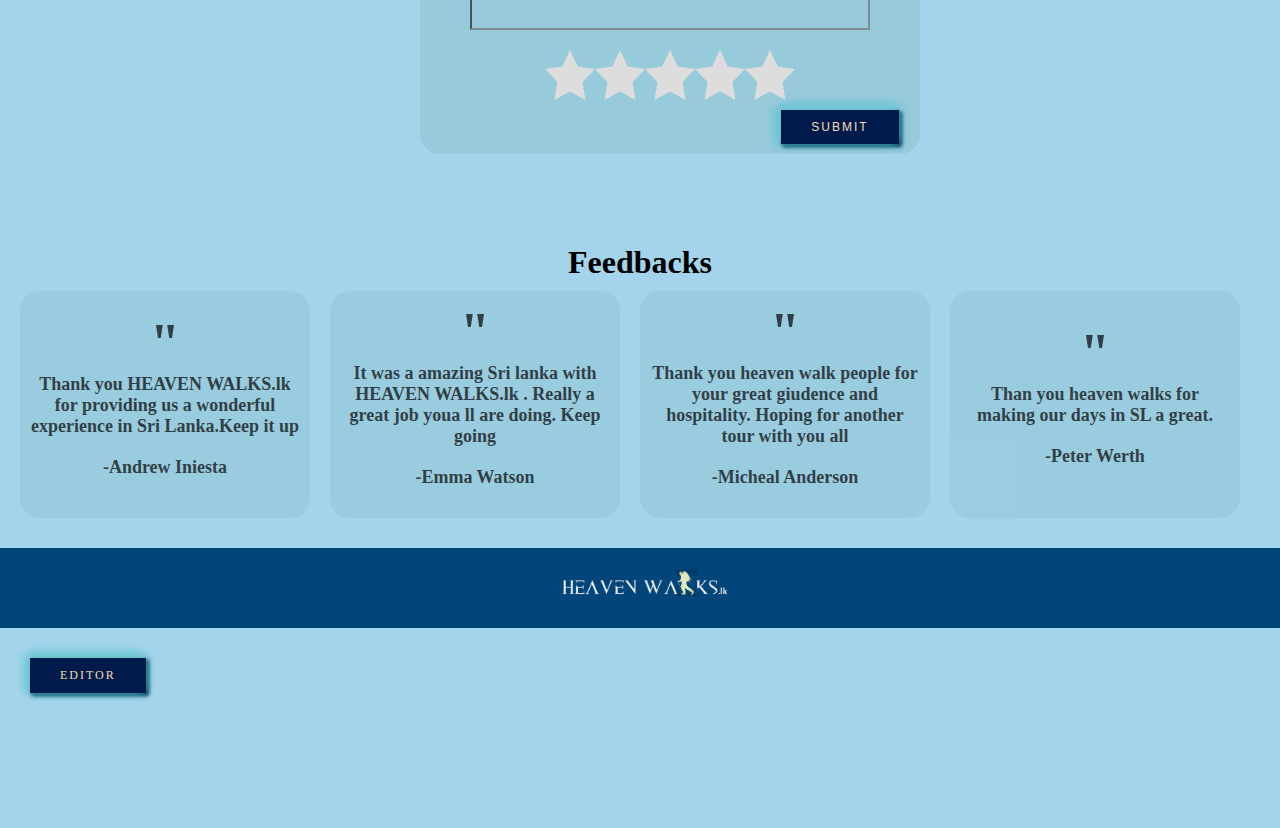
<file: Web-description-master/Main.html>
<!DOCTYPE html>
<html lang="en">
<head>
    <meta charset="utf-8">
    
        <!-- linking the external style sheet and font from internet -->
    <link rel="stylesheet" href="cw.css" type="text/css"> 
    <link href="https://fonts.googleapis.com/css2?family=Meddon&family=Roboto+Slab:wght@500&display=swap" rel="stylesheet">
	
 
   <title>HEAVEN WALKS.lk</title>  <!--  setting the page title-->

    <!--script used for validation of form that is used to get feedbacks  -->
   <script>  
         function myFunction() { //function used to validate
            var popup = document.getElementById();
            popup.classList.toggle("show");
        }
        
        function validateForm() { //getting the user inputs to a variable to produce the out put 
            var name = document.forms["myForm"]["name"].value;
            var email = document.forms["myForm"]["email"].value;
            var comment = document.forms["myForm"]["comment"].value;
            var rating = document.forms["myForm"]["rating"].value;
            if (name == "") { // function for alert box pop up if name is not entered
            alert("Name must be filled out");

            return false;
            }
            if (email == "") {// function for alert box pop up if email is not entered
            alert("E-Mail must be filled out");
            
                return false;
            }
            if (comment == "") { // function for alert box pop up if comment is not entered
            alert("please enter your feedback");
            
                return false;
            }
            if (rating == "") { // function for alert box pop up if user didnt make a rating
            alert("please rate our site");
            
                 return false;
            }
            // thanks note when user gives a feedback withtheir detals in it
            alert("Hello, "+ name+". Thank you for your Feedback! You have rated our website to a level of "+rating+" stars. Your Feedback was '"+comment+ "'")

            
        }

    </script>
    <script>
        //Get the button
        var topbtn = document.getElementById("top");
        
        // When the user clicks on the button, scroll to the top of the document
        function topFunction() {
          document.body.scrollTop = 0;
          document.documentElement.scrollTop = 0;
        }
        </script>
</head>
<body>

    <header>  <!-- header used i main page as well as in evry other pages with links look like buttons to move around -->
        <img class="logo" src="img/weblogo.png" alt="logo">
        <ul class="navbar">
            <li> <a class="homebtn"  href="Main.html"><span>Home</span></a></li>  <!-- setting the relevent page to navigate when clicked  -->
            <div class="dropdown">
                <li><a class="destbtn" href="#"><span>Destinations</span></a></li>
                <div class="dropdown-content">
                    <a href="Destinations.html">Sigiriya</a>
                    <a href="ella.html">Ella</a>
                       
                    <a href="galle.html">Galle</a>
                </div>
            </div>
            <li> <a class="shopbtn"  href="Bussiness.html"><span>Shop</span></a></li>
            <li> <a class="quizbtn"  href="start.html"><span>Quiz</span></a></li>
            <li> <a class="aboutbtn"   href="cw1.html"><span>About</span></a></li>
            
        </ul>
    </header>

    <DIV id=slider> <!-- images for slide show used in main page -->
        <figure>
            <img src="img/bea.jpg" alt="" class="image1">
            <img src="img/ella4.jpg" alt="">
            <img src="img/sigiiya2.jpg" alt="">
            <img src="img/sigiriya2.png" alt="">
            <img src="img/ella1.jpg" alt="">
        </figure>

    </DIV>
    <div class="transbox">  <!-- welcome note in the main page -->
        <h1  class="heavenwalks">Welcome to HEAVEN WALKS.lk</h1>
        <p class="welcome">HEAVEN WALKS.lk is the largest travel guidence providing agent in Sri Lanka who provide travel assistance to the foriegners who come on tours to Sri Lanka. Its a great pleasure to have you here as a part of Heaven walks.   </p>
    </div>

    <div class ="about">
        <div class="services">  <!-- letting know the packages or places we giude -->
            <h1>Heaven Walks.lk provides you the best experiences at,</h1><br>
            <ul>
                
                <ul><!--  images as buttons to get useers involved in-->
                    <a href="Destinations.html"><img src="img/sigiiya2.jpg"></a>
                
                
                <a href="ella.html"><img src="img/ella5.jpg"></a>
                
                
                
                <a href="galle.html"><img src="img/gal.jpg"></a>
            </ul>
            <div class="nametag">
                <ul>Sigirya</ul><!-- relevent names for the buttons  -->
                <ul>Ella</ul>
                <ul>Galle</ul>
            </div><br><br>
            <h1>to enjoy the experiences,<br> Connect with HEAVEN WALKS.lk</h1>
        </div>
    <Div class="contact"> <!-- contact details  -->
        <h3>Contact us,</h3><br>
        <h2> <b> Heaven Walks.lk</b> </h2><br><br>
        <h3>Address: No 28,Galle Rd,<br> Dehiwala. <br>
        Contact No : +94 011 4582 4129 <br>
        E-Mail: info@heavenWalks.lk </h3><br><br>

        <button class="socialmedia"> <!-- social media buttons for our pages -->
            <img src="img/instagram.png"/>
        </button>
        <button class="socialmedia">
            <img src="img/facebook.png"/>
        </button>
        <button class="socialmedia">
            <img src="img/email.png"/>
        </button>
        <button class="socialmedia">
            <img src="img/tripadvisor.png"/>
        </button>
    </Div>
</div>
    
<center>
    <div class="comBox"> <!-- comment box  -->
        <form name="myForm" onsubmit="return validateForm()" method="post">
            <h3 class="comhead">We value your feedbacks,So don't hesitate to make one</h3><br>
            <!-- labels and in put fields to get feedbacks -->
            <label for="name" class="namelabel">Name:</label><br>
            <input type="text" class="nameinput" name="name" > <br>
            <label for="email" class="emaillabel">E-Mail:</label><br>
            <input type="text" class="emailinput" name="email"><br>
            <label for="comment"class="comlabel">Comment :</label><br>
            <input type="text" class="comtext" name="comment" > <br>
            
            <span class="star-rating"><!-- radio buttons to rate  -->
                <input type="radio" name="rating" value="1"><i></i>
                <input type="radio" name="rating" value="2"><i></i>
                <input type="radio" name="rating" value="3"><i></i>
                <input type="radio" name="rating" value="4"><i></i>
                <input type="radio" name="rating" value="5"><i></i>
              </span>
              <br><br><br>
              
            <button class="submitbtn">submit</button>  <!-- button to submit the feedback -->
        </form>
    </div>
</center>

    <div>
            <!--few of the feedbacks displayed in our main page as demo to make users do it  -->
        <h3 class="feedbackhead">Feedbacks</h3>
        <ul class="feedbacks">
        <ul class="feedback1">
            <h1 class="comma">"</h1>
            <p >Thank you HEAVEN WALKS.lk for providing us a wonderful experience in Sri Lanka.Keep it up</p>
            <h4>-Andrew Iniesta</h4>
        </ul>

        <ul class="feedback2">
            <h1 class="comma">"</h1>
            <p> It was a amazing Sri lanka with HEAVEN WALKS.lk . Really a great job youa ll are doing. Keep going</p>
            <h4>-Emma Watson</h4>
        </ul>
        <ul class="feedback3">
            <h1 class="comma">"</h1>
            <p>Thank you heaven walk people for your great giudence and hospitality. Hoping for another tour with you all</p>
            <h4>-Micheal Anderson</h4>
        </ul>
        <ul class="feedback4">
            <h1 class="comma">"</h1>
            <p>Than you heaven walks for making our days in SL a great.</p>
            <h4>-Peter Werth</h4>
        </ul>
        </ul>
    </div>

    

    <div class="footer">
        <center>
        <img src="img/logo2.png" alt="">
        </center>
    <button onclick="topFunction()" class="top" title="Go to top">Top</button>
    <a class="editor" href="editors.html" ><span >Editor</span></a><!-- editors page button -->
    </div>

   
    
    
</body>
</html>
</file>
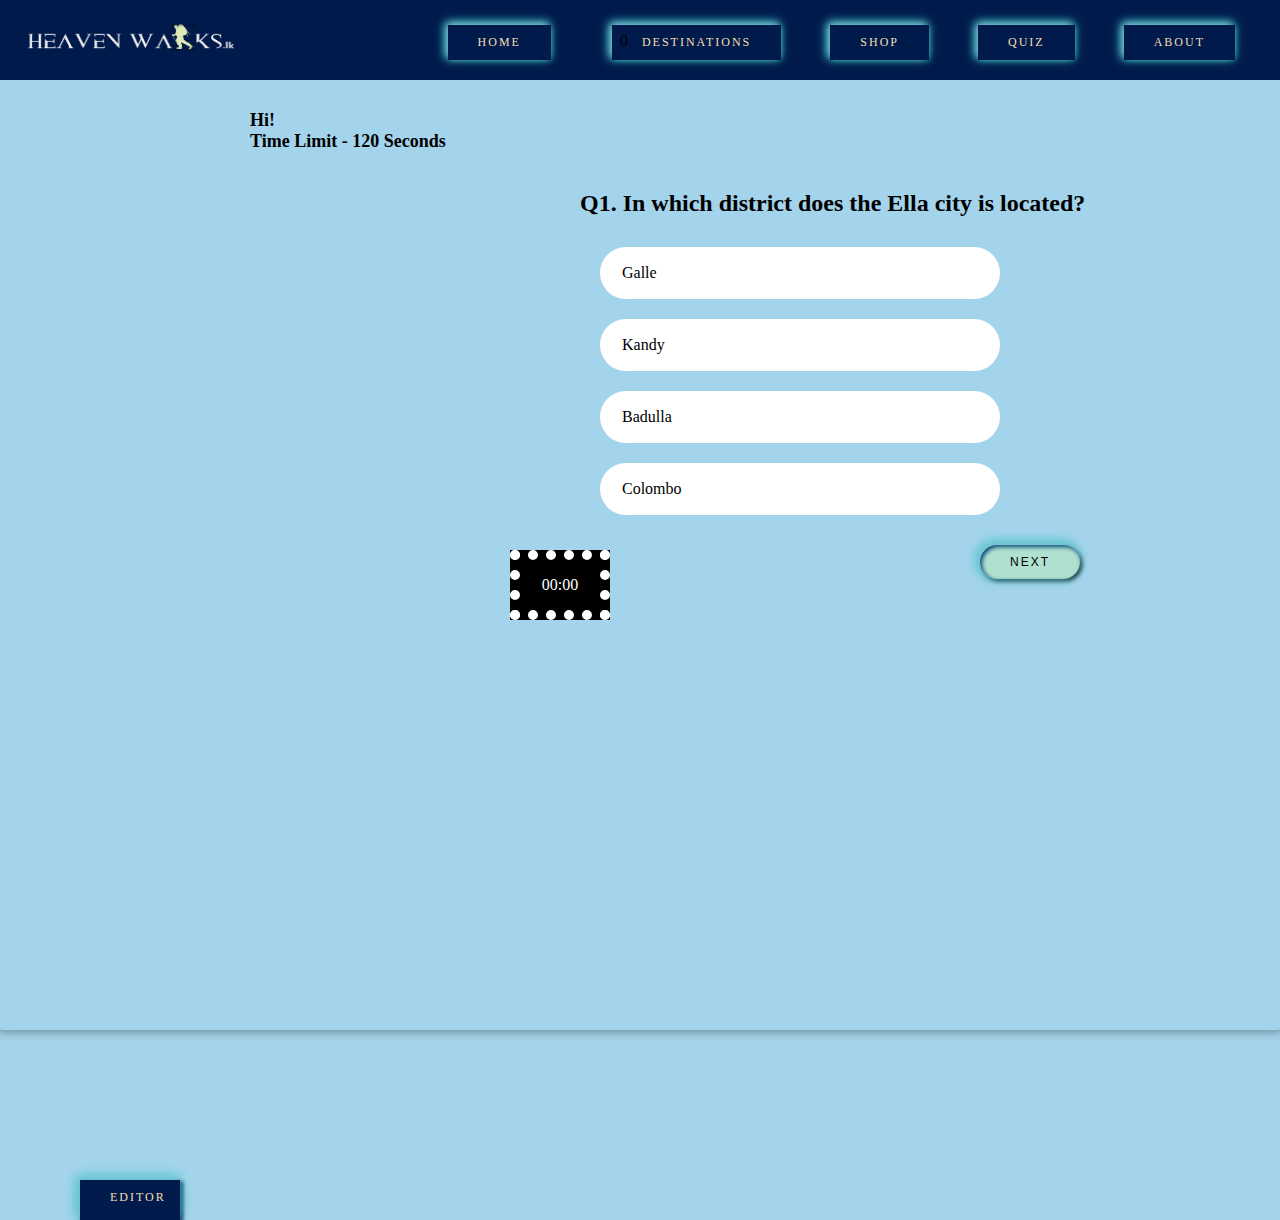
<file: Web-description-master/quiz.html>
<!DOCTYPE html>
<html lang="en">
  <head>
    <meta charset="UTF-8" />
    <title>Quiz Page</title>

    <link rel="stylesheet" href="quiz.css" />
    <link rel="stylesheet" href="cw.css" />
    
  </head>
  <body>
  <div class="header">
   <header>
        <img class="logo" src="img/logo2.png" alt="logo">
        <ul class="navbar">
            <li> <a class="homebtn"  href="Main.html"><span>Home</span></a></li>
    0        <div class="dropdown">
            <li><a class="destbtn" href="#"><span>Destinations</span></a></li>
            <div class="dropdown-content">

                  <a href="#">Sigiriya</a>
                  <a href="#">Ella</a>

                  <a href="galle.html">Galle</a>
            </div>
            </div>
            <li> <a class="shopbtn"  href="Bussiness.html"><span>Shop</span></a></li>
            <li> <a class="quizbtn"  href="start.html"><span>Quiz</span></a></li>
            <li> <a class="aboutbtn"   href="cw1.html"><span>About</span></a></li>
            
        </ul>
    </header>
  </a>
  </div>
    
    <div class="start">
      <div class="quiz">
        <div class="quiz_header">
          <div class="quiz_user">
            <h4>Hi! <span class="name"></span><br> Time Limit - 120 Seconds</h4>
          </div>
          <div class="quiz_timer">
            <span class="time">00:00</span>
			
          </div>
        </div>
        <div class="quiz_body">
          <div id="questions">
        
          </div>

          <button class="btn-next" onclick="next()">Next</button>
        </div>
      </div>
    </div>
  

     
    <script> 
	
	
var questions = [
  {
   
    id: 1,
    question: "In which district does the Ella city is located?",
    answer: "Badulla",
    options: [
      "Galle",
      "Kandy",
      "Badulla",
      "Colombo"
    ]
  },
  {
    id: 2,
    question: "What know as the Lion Fortress?",
    answer: "Sigiriya",
    options: [
      "Sinharaja",
      "Knuckles",
      "Yala",
      "Sigiriya"
    ]
  },
  {
    id: 3,
    question: "What Is The Tourist Attraction Place In Galle",
    answer: "Jungle Beach",
    options: [
      "Haggala",
      "ella",
      "Jungle Beach",
      "Yala"
    ]
  },
   {
    id: 4,
    question: "Which historic story has links with ella?",
    answer: "Ravana stories",
    options: [
      "Chola History",
      "Story of Kuweni",
      "Prince Vijaya",
      "Ravana stories"
    ]
  },
   {
    id: 5,
    question: "Who built the Sigiriya? ",
    answer: "king Kashyapa I",
    options: [
      "King Dutugemunu",
      "king Kashyapa I",
      "King Pandukabhaya ",
      "King Valagamba"
    ]
  },
  {
    id: 6,
    question: "In which Province does the Galle District is located? ",
    answer: "Southern Province",
    options: [
      "Central Province",
      "Southern Province",
      "Western Province",
      "Eastern Province"
    ]
  },
  
  {
    id: 7,
    question: "What is the 8th wonder of Srilanka? ",
    answer: "Sigiriya",
    options: [
      "Haggala",
      "Sigiriya",
      "Ella",
      "Yala"
    ]
  },
  
  {
    id: 8,
    question: "Which waterfall is located near ella? ",
    answer: "Ravana Falls",
    options: [
      "Ramboda Waterfall",
      "Dunhinda Falls",
      "Ravana Falls",
      "Diyaluma Falls"
    ]
  },
  
  {
    id: 9,
    question: "What is the height of the Sigiriya?",
    answer: "200m",
    options: [
      "50m",
      "500m",
      "200m",
      "100m"
    ]
  },
  
  {
    id: 10,
    question: "In which city does the Koggala Beach is located? ",
    answer: "Galle",
    options: [
      "Colombo",
      "Badulla",
      "Galle",
      "Jaffna"
    ]
  },
  
];
var question_count = 0;
var points = 0;

window.onload = function() {
  show(question_count);

};

function next() {

   
 
  if (question_count == questions.length - 1) {
    sessionStorage.setItem("time", time);
    clearInterval(mytime);
    location.href = "end.html";
  }
  console.log(question_count);

  let user_answer = document.querySelector("li.option.active").innerHTML;
  
  
  
  <!--check if the answer is right or wrong-->
  
  if (user_answer == questions[question_count].answer) {
    points += 2;
    sessionStorage.setItem("points", points);
	}
  else{points--;}
  console.log(points);
  sessionStorage.setItem("points", points);

  question_count++;
  show(question_count);
}

function show(count) {
  let question = document.getElementById("questions");
  let [first, second, third, fourth] = questions[count].options;

  question.innerHTML = `
  <h2>Q${count + 1}. ${questions[count].question}</h2>
   <ul class="option_group">
  <li class="option">${first}</li>
  <li class="option">${second}</li>
  <li class="option">${third}</li>
  <li class="option">${fourth}</li>
</ul> 
  `;
  toggleActive();
}

function toggleActive() {
  let option = document.querySelectorAll("li.option");
  for (let i = 0; i < option.length; i++) {
    option[i].onclick = function() {
      for (let i = 0; i < option.length; i++) {
        if (option[i].classList.contains("active")) {
          option[i].classList.remove("active");
        }
      }
      option[i].classList.add("active");
    };
  }
}

	
	
	
	</script>

    
      <script>
	  var user_name = sessionStorage.getItem("name");
var user_points = sessionStorage.getItem("points");
var user_time = sessionStorage.getItem("time");
document.querySelector("span.name").innerHTML = user_name;
document.querySelector("span.points").innerHTML = user_points;
document.querySelector("span.time_taken").innerHTML = user_time;


	  
	  </script>

     <!-- timer -->
     <script>
	 var dt = new Date(new Date().setTime(0));
var ctime = dt.getTime();
var seconds = Math.floor((ctime % (1000 * 60))/ 1000);

console.log(seconds);
var time = 0;
var mytime = setInterval(function(){
        time++;
        
        if(seconds < 120) {
            seconds++;
        } else {
            seconds = 0;
          location.href = "end.html";
        }
        let formatted_sec = seconds < 10 ? `0${seconds}`: `${seconds}`
        document.querySelector("span.time").innerHTML = ` ${formatted_sec}`;
    }, 1000);

	 
	 </script>
   
   <a class="editor" href="details.html" ><span >Editor</span></a>

  </body>
</html>
</file>
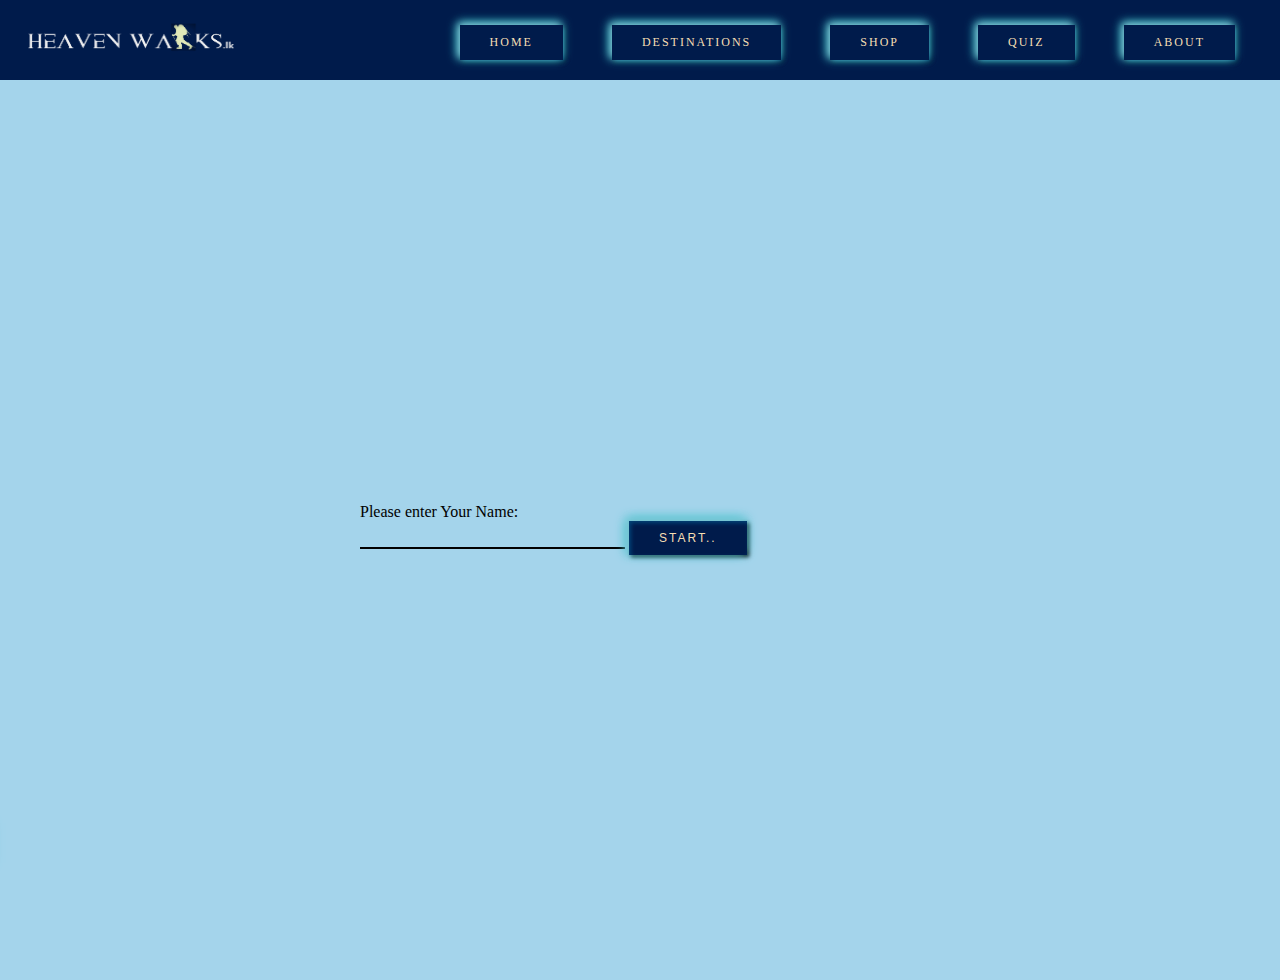
<file: Web-description-master/start.html>
<!DOCTYPE html>
<html lang="en">
<head>
    <meta charset="UTF-8">
   
    <title> Quiz</title>
    
 
    <link rel="stylesheet" href="quiz.css">
    <link rel="stylesheet" href="cw.css">
</head>
<body>
    <header>
        <img class="logo" src="img/logo2.png" alt="logo">
        <ul class="navbar">
            <li> <a class="homebtn"  href="Main.html"><span>Home</span></a></li>
            <div class="dropdown">
            <li><a class="destbtn" href="#"><span>Destinations</span></a></li>
            <div class="dropdown-content">

                  <a href="Destinations.html">Sigiriya</a>
                  <a href="ella.html">Ella</a>

                  <a href="galle.html">Galle</a>
            </div>
            </div>
            <li> <a class="shopbtn"  href="Bussiness.html"><span>Shop</span></a></li>
            <li> <a class="quizbtn"  href="start.html"><span>Quiz</span></a></li>
            <li> <a class="aboutbtn"   href="cw1.html"><span>About</span></a></li>
            
        </ul>
    </header>



    <div class="start">
        <div class="welcome_text">
	<div class="Name">
		<div id="nme">
		<p>Please enter Your Name:</p>
		</div>
		</div>
            <form class="welcome_start" name="welcome_form" onsubmit="submitForm(event)">
                <input type="text" name="name">
                <button>Start..</button>
			
            </form>
        </div>
 <a  style="position:relative;top:35%;left:-900px;"class="editor" href="details.html" ><span>Editor</span></a>
                    
     </div>




    <script> 
	function submitForm(e) {
    e.preventDefault();
    let name = document.forms["welcome_form"]["name"].value;
  
    sessionStorage.setItem("name", name);
  
    location.href = "quiz.html";
  }
	
    </script>

   
</body>
</html>
</file>
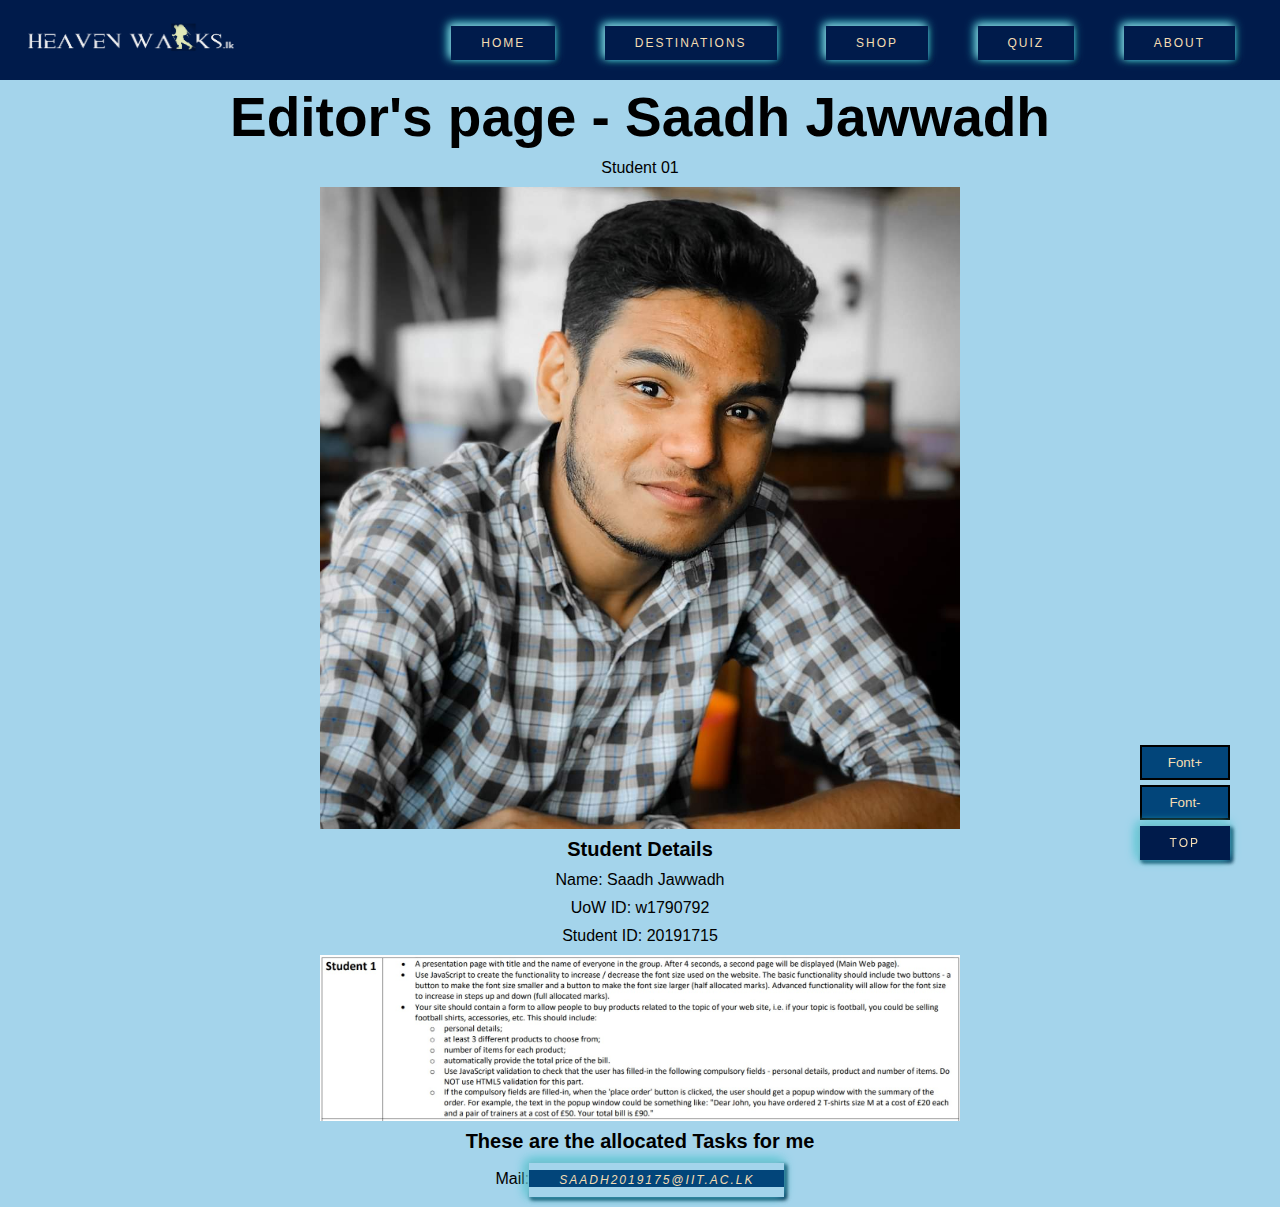
<file: Web-description-master/Student1_Editors.html>
<!DOCTYPE html>
<html>
    <head>
        <title>Heaven Walks</title>
        <link rel="stylesheet" href="External.css">
        <link rel="stylesheet" href="cw.css">
        
        
    </head>
    
    <body >
        <header>
            <img class="logo" src="img/weblogo.png" alt="logo">
            <ul class="navbar">
                <li> <a class="homebtn"  href="Main.html"><span>Home</span></a></li>
                <div class="dropdown">
                <li><a class="destbtn" href="#"><span>Destinations</span></a></li>
                <div class="dropdown-content">
                      <a href="Destinations.html">Sigiriya</a>
                      <a href="ella.html">Ella</a>
                      <a href="galle.html">Galle</a>
                </div>
                </div>
                <li> <a class="shopbtn"  href="Bussiness.html"><span>Shop</span></a></li>
                <li> <a class="quizbtn"  href="start.html"><span>Quiz</span></a></li>
                <li> <a class="aboutbtn"   href="cw1.html"><span>About</span></a></li>
                
            </ul>
        </header>
        

        

        <section class="header">
            <div>

                <button role="button" class="decrease-btn" id ="down"> Font-</button>
                <button role="button" class="increase-btn" id="up">Font+</button> 


                
                <h1>Editor's page - Saadh Jawwadh</h1>
                <p>Student 01</p>
                
                
            </div>
        </section>

        <section class="About">

            <div class="container" id = "fontsize">

                <script>
                    var currentFsize = window.getComputedStyle(document.getElementById("fontsize"),null).fontSize;
        
                document.getElementById("up").addEventListener("click",function(){
                    var newFsize = parseInt(currentFsize) + 2;
                    document.getElementById('fontsize').style.fontSize = newFsize + 'px';
                    currentFsize = newFsize;
                });    
        
                     document.getElementById("down").addEventListener("click",function(){
                    var newFsize = parseInt(currentFsize) - 2;
                    document.getElementById('fontsize').style.fontSize = newFsize + 'px';
                    currentFsize = newFsize;
                });    
                </script>
                
                <img src="img/saadh.jpg">
                <h1>Student Details</h1>
                <p>Name: Saadh Jawwadh</p>
                <p>UoW ID: w1790792</p>
                <p>Student ID: 20191715 </P>
                
                <img src="img/Task_Details1.jpg">
                <h1>These are the allocated Tasks for me</h1>
                
                <p>Mail:<span class="Mail"><a href="mailto:Saadh2019175@iit.ac.lk">Saadh2019175@iit.ac.lk</a></span></p>
                
            </div>

        </section>
        <a class="top" href="#" ><span >top</span></a>
        
    </body>
</html>
</file>
<file: Web-description-master/External.css>
*
{
    padding: 0;
    margin: 0;   
}
/* For presentation Page*/
.present{
    height: 100%;
    background-image:url(img/present.png);
    background-size: cover;
    background-position: center;
    background-attachment: fixed;
    padding-top: 10px;
    text-align: center;
    color: black;
}

/*Destination Page*/
body
{
    /*height: 100%;
    background-image:url(img/BG.jpg);
    background-size: cover;
    background-position: center;
    background-attachment: fixed;*/
    padding-top: 0px;
    text-align: center;
    background-color:#a4d4eb;
    font-family: sans-serif;
   
    
}

.increase-btn{
    position: fixed;
    bottom: 120px; 
    right: 50px;
    width: 90px;
    padding: 8px 0;
    outline: none;
    border: 2px solid black;
    
    background-color: #02457a;
    color:wheat;
    float: right;
    

}
.decrease-btn{
    position: fixed;
    bottom: 80px; 
    right: 50px;
    width: 90px;
    padding: 8px 0;
    outline: none;
    border: 2px solid black;
    
    background-color: #02457a;
    color:wheat;
    float: right;
   
}


.header img
{   
    width: 200px;
    float: left;
}

.header{
    /*background-image: url(img/sigirya3.jpg);*/
}

.header h1{
    padding-top: 5px;
    padding-bottom: 0;
    font-size: 55px;
    color:black;
    font-family: sans-serif;
}
.header p{
    margin: 10px 0px;
    color: black;
}
.About h1{
    padding-top: 5px;
    padding-bottom: 0;
    font-size: 20px;
}
.About p{
    margin: 10px 300px;
    text-align: center;
}
.About img{
    width: 50%;
    
}


/* Bussiness page */
.BBody{
    background-color:#a4d4eb;
    font-family: sans-serif;
}

.Places{
    padding: 100px 0;
}
h1{
    text-align: center;
    padding-bottom: 30px;

}
.D-img img{
    width: 100%;
}
.price{
    width: 50px;
    height: 50px;
    background: rgba(10, 141, 69, 0.87);
    color: #f4f6f0;
    font-weight: 500;
    border-radius: 50%;
    padding: 10px;
    box-shadow: 0 0 10px 1px rgba(37, 73, 214, 0.18);
    position: absolute;
    left: 20px;
    bottom: -20px;
}
.D-img{
    position: relative;
}
.rating{
    padding: 3px;
    float: right;
    background: rgb(184, 240, 201);
    bottom: -1px;
    right: 0;
    position: absolute;

}
.Places .fa{
    font-size: 15px;
    color: rgba(2, 61, 29, 0.87);
}

.Details{
    padding: 20px;
    text-align: justify;
}

.Details.fa{
    margin-right: 30px;
}
.book
{
    color:wheat;  
    background-color: #001b4b;
}
.book
{ 
    display: inline-block;
    padding: 10px 30px;
    text-decoration: none;
    text-transform: uppercase;
    font-weight: 500;
    letter-spacing: 2px;
    color: wheat;
    font-size: 12px;
    
    box-shadow: -2px -2px 8px #97cadb,
                -2px -2px 12px #01babe,
                inset 2px 2px 4px #02457a, 
                2px 2px 4px rgba(0,0,0,15);
     

}
.book:hover{
    box-shadow: inset -2px -2px 8px #97cadb,
                inset -2px -2px 12px #01babe,
                inset 2px 2px 4px #02457a, 
                inset 2px 2px 4px rgba(0,0,0,15);
}
.book:hover span{
    display: inline-block;
    transform: scale(0.98);
}
.comBox{
    
    position: relative;
    background-color: white;
    max-width: 400px;
    padding-top: 10px;
    padding-bottom: 10px;
    left: 30px;
    top: 50px;
    border-radius: 10px;
 
 }
 .comBox h3{
    
    color: #001b4b;
     
 }
 .Bform label{
     font-size: 20px;
     font-style: oblique;

    
 }
 .Bform input{
     background-color: #d4aff7;
     color: rgb(29, 1, 58);
 }
 .Mail{
     font-style: italic;
     font: outline;
     background-color: #02457a;  
    
 }
 .editors{
    position: relative; 
    color:wheat;  
    background-color: #001b4b;
    margin: 30px;
 }
</file>
<file: Web-description-master/cw.css>
*{
    box-sizing: border-box;
    margin: 0;
    padding: 0%;

}
/* setting the xcrool moode for smooth for top button to act smooth*/
html{ 
    scroll-behavior: smooth;
}
/* setting bckground color */
body {
    background-color:#a4d4eb;
    padding-bottom: 0px; 
 
   
}

/* setting the slideshow size  */
#slider {
    overflow: hidden;
    background-size: cover;
    height: 80vh;
   
}
#slider figure {
    position: relative;
    width: 500%;
    margin: 0;
    left: 0;
    animation: 30s slider infinite;
    background-size: cover;
    
  
}

#slider figure img {
    width: 20%;
    float: left;
    background-size: cover;
    

}

@keyframes slider { /* setting the timing for the slideshow to change */ 
    0%{
        left: 0;
    }
    20% {
        left: 0; 
    }
    25%{
        left:-100%;
    }
    45% {
        left: -100%;
    }
    50%{
        left: -200%;
    }
    70%{
        left: -200%;
    }
    75%{
        left: -300%;
    }
    95%{
        left: -300%;
    }
    100%{
        left: -400%;
    }

}
header{ /*   setting heder postion,size,color*/
    position: relative;
    display: flex;
    justify-content:space-between;
    align-items: flex-end;
    background-color: #001b4b;
    width: 100%;
    top: 0;
   
}
.logo{  /* placing the logo */
    position: relative;
    margin-left: 0;
    width: 70%;
    height: 20%;
    max-width: 250px;
    max-height: 80px;
    

}

.navbar li{ 
    display: inline-block;   
}

/* setting button designs and postions */
.top{
    position: fixed;
    bottom: 40px; 
    right: 50px;
    color:#f5deb3;  
    background-color: #001b4b; 
}
.quizbtn{
    position: relative;
    bottom: 0px;
    right: 30px;
}

.aboutbtn{
    position: relative;
    bottom: 0px;
    right: 25px;
}
.shopbtn{
    position: relative;
    right: 35px;
    bottom: 0px;
}
.destbtn{
    position: relative;
    right: 40px;
    bottom: 0px;
}
.homebtn{
    position: relative;
    right: 45px;
    bottom: 00px;
}
.editor{
    position: relative; 
    color:wheat;  
    background-color: #001b4b;
    margin: 30px;
    
}
.footer{
    position: relative;
    background-color: #02457a;
    top: 120px;
    height: 80px;
}
.ex1,
.ex2{
    background-color:#001b4b ;
    position: relative;
    color:wheat; 
    
}
.footer img{
    max-width: 500px;
    max-width: 200px;
}
.submitbtn{
    color:wheat;  
    background-color: #001b4b;
    border: none;
    position: relative;
    left: 170px;
    bottom: 10px;
}

/* setting hover effects on links and byttons */
a,
.submitbtn
{ 
    display: inline-block;
    padding: 10px 30px;
    text-decoration: none;
    text-transform: uppercase;
    font-weight: 500;
    letter-spacing: 2px;
    color: wheat;
    font-size: 12px;
    
    box-shadow: -2px -2px 8px #97cadb,
                -2px -2px 12px #01babe,
                 2px 2px 4px #02457a, 
                2px 2px 4px rgba(0,0,0,15);
     

}
.submitbtn:hover{
    box-shadow: inset -2px -2px 8px #97cadb,
                inset -2px -2px 12px #01babe,
                inset 2px 2px 4px #02457a, 
                inset 2px 2px 4px rgba(0,0,0,15);
}
.submitbtn:hover span{
    display: inline-block;
    transform: scale(0.98);
}

.top
{ 
    display: inline-block;
    padding: 10px 30px;
    text-decoration: none;
    text-transform: uppercase;
    font-weight: 500;
    letter-spacing: 2px;
    color: wheat;
    font-size: 12px;
    
    box-shadow: -2px -2px 8px #97cadb,
                -2px -2px 12px #01babe,
                 2px 2px 4px #02457a, 
                2px 2px 4px rgba(0,0,0,15);
     

}
.top:hover{
    box-shadow: inset -2px -2px 8px #97cadb,
                inset -2px -2px 12px #01babe,
                inset 2px 2px 4px #02457a, 
                inset 2px 2px 4px rgba(0,0,0,15);
}
.top:hover span{
    display: inline-block;
    transform: scale(0.98);
}

a:hover{
    box-shadow: inset -2px -2px 8px #97cadb,
                inset -2px -2px 12px #01babe,
                inset 2px 2px 4px #02457a, 
                inset 2px 2px 4px rgba(0,0,0,15);
}
a:hover span{
    display: inline-block;
    transform: scale(0.98);
}
.heavenwalks{
    text-align: center;
    font-family: 'Roboto Slab';
    font-size: 300%;
}


/* designing of welcome note  */
.welcome{
    text-align: center;
    font-family: cursive;
    padding-left: 70px;
    padding-right: 70px;
    font-size: larger;

    
}
.transbox {
    margin: 20px;
    background-color: #ffffff;
    border: 1px solid #000000;
    opacity: 0.7;
    padding: 10px;
    border-radius: 15px;
    box-sizing: unset;
  }
/* design for comment box */
.comBox{
    
   position: relative;
   background-color: #97cadb;
   max-width: 500px;
   left: 30px;
   top: 10px;
   border-radius: 20px;

}

/* setting the design for labels in com box */
.namelabel,
.comlabel,
.emaillabel,
.comhead
{
    position: inherit;
    margin: 10px;
    padding: 10px;
    font: outline;
    color: black;
    font-weight: bold;
    
}

/*setting relevent textfields designs  */
.emailinput,
.nameinput,
.comtext{
    position: relative;
    background-color: #97cadb;
    padding: 10px;
    width: 400px;
    opacity: 0.7;
}

/* css for the rating buttons */
.star-rating {
    font-size: 0;
    
    top: 20px;
    white-space: nowrap;
    display: inline-block;
    width: 250px;
    height: 50px;
    overflow: hidden;
    position: relative;
    
    background: url('[data-uri]');
    background-size: contain;
  }
  .star-rating i {
    opacity: 0;
    position: absolute;
    left: 0;
    top: 0;
    height: 100%;
    width: 20%;
    z-index: 1;
    background: url('[data-uri]');
    background-size: contain;
  }
  .star-rating input {
    -moz-appearance: none;
    -webkit-appearance: none;
    opacity: 0;
    display: inline-block;
    width: 20%;
    height: 100%;
    margin: 0;
    
    top: 20px;
    padding: 0;
    z-index: 2;
    position: relative;
  }
  .star-rating input:hover + i,
  .star-rating input:checked + i {
    opacity: 1;
  }
  .star-rating i ~ i {
    width: 40%;
  }
  .star-rating i ~ i ~ i {
    width: 60%;
  }
  .star-rating i ~ i ~ i ~ i {
    width: 80%;
  }
  .star-rating i ~ i ~ i ~ i ~ i {
    width: 100%;
  }
  ::after,
  ::before {
    height: 100%;
    padding: 0;
    margin: 0;
    top: 20px;
    box-sizing: border-box;
    text-align: center;
    vertical-align: middle;
  }

  /* setting css for the fake feedbacks proived in the down part of the site */
  .feedbacks{
      font-family: monospace;
      text-align: center;
      font-size: 150%;
      position: relative;
      display:inline-flex;
    justify-content:space-between;
    top: 400px;
    
    
  }


.feedback1,
.feedback2,
.feedback3,
.feedback4{
    position: relative;
    margin: 10px;
    align-content: center;
    max-width: 290px;
    max-height: 250px;
    font-size: large;
    font-family: Georgia, 'Times New Roman', Times, serif;
    font-weight: bold;
    background-color: #97cadb;
    opacity: 0.7;
    border-radius: 20px;
    padding: 10px;
    box-shadow:black;
    left: 10px;
    bottom: 300px;
  }
  .comma{
      font-family: cursive;
      font-size: 300%;
      align-content: center;

  }
  h4{
      position: relative;
      font-family: Georgia, 'Times New Roman', Times, serif;
      font-weight: bolder;
      font-size: large;
      align-items: center;
      margin: 20px;

  }
  
.feedbackhead{
    bottom:300px;
    position: relative;
    font-family: cursive;
    font-size: xx-large;
    text-align: center;
    top: 100px;
}
.dropdown-content {  /* setting drop down content css in header */
    display: none;
    position: initial;
    background-color: #f1f1f1;
    min-width: 170px;
    right: 60px;
    
    box-shadow: 0px 8px 16px 0px rgba(0,0,0,0.2);
    z-index: 1;
    
  }
  .dropdown-content a {
    color: black;
    padding: 12px 16px;
    text-decoration: none;
    display: block;
    
  }
  /* Change color of dropdown links on hover */
.dropdown-content a:hover {
    background-color: #ddd;
    position: relative;
}

/* Show the dropdown menu on hover */
.dropdown:hover .dropdown-content {
    display: block;
    position: absolute;
}
.dropdown {
    position: relative;
    display: inline-block;
    min-width: 130px;
} 

.socialmedia img{  /* designing for images for social media images  */
    position: relative;
    max-width: 50px;
    max-height: 50px;
}
.socialmedia{
    position: relative;
    margin: 10px;
    max-width: 50px;
    max-height: 50px;
    box-sizing: content-box;
    border-radius: 10px;

}
.about{
    position: relative;
    display: inline-flex;
    justify-content:space-between;
    
}

/*  designing for places which we offer */
.services{
    position: relative;
    margin: 10px;
    left: 20px;
    padding: 20px;
    border-radius: 20px;
    background-color: #97cadb;
    justify-content: space-around;
    display: inline-block;
}
.services img{
    position: relative;
    max-width: 250px;
    height: 120px;
    
}

.services ul ul{
    text-align: start;
    font-size: x-large;
}
.nametag{
    position: relative;
    justify-content: flex-end;
    font-size: x-large;
    display: inline-block;
}
.nametag ul{
    position: relative;
    justify-content: flex-end;
    font-size: x-large;
    display: inline-block;
    
    padding-left: 70px;
    padding-right: 130px;
}

.contact{  /* design for our contact deatils */
    position: relative;
    left:60px;
    background-color:#97cadb;
    margin: 10px;
    right: 50px;
    border: #001b4b;
    max-width: 350px;
    height: 380px;
    border-radius: 20px;
    padding: 20px;
    padding-bottom: 0px;
    

}

.titleimg img{ /* title images used in part b */
    background-size: cover;
    width: 100%;
    height: 80vh;
    margin: 0;
    left: 0;
    opacity: 0.6;
    align-items: flex;

}
.title{ /*  placement and designing for title of part 2*/
    position: absolute;
    text-align: center;
    font-family: 'Roboto Slab';
    font-size: 300%;
    top: 50%;
    left: 50%;
    transform: translate(-50%, -50%);
  }
.p1{
    font-family: sans-serif;
    font-size: medium;
    margin: 30px;
    text-align: justify;
    font-weight: bold;

}
.contents{
    margin: 30px;
    font-family: sans-serif;
    
}
.ninearch, /*  css for details provided in content */
.ellarock,
.ravana{
    text-align: justify;
    font-family: sans-serif;
    font-weight: bold;
}
.ninearch img, /* placement of images in every sub places */
.ellarock img,
.ravana img{
    position: relative;
    max-width: 393px;
    height: 300px;
    font-weight: bold;
}
.places{
    position: relative;
    text-align: center;
    margin: 20px;
    background-color: #01babe;
    font-weight: bold;
}
li{
    margin: 20px;
}
.contents h2{
    font-size: xx-large;
    font-weight: bold;
}
</file>
<file: Web-description-master/quiz.css>
* {
  padding: 0;
  margin: 0;
  box-sizing: border-box;
}
img{
	width:70%;
	height:20%;
	max-width:250px
	
}
body

{
overflow-y: hidden;	
}

.start {
  display: flex;
  justify-content: center;
  align-items: center;
  width: 100vw;
  height: 100vh;
  animation-duration: 4s;
}

p{
	color:black;
}

@keyframes example {
  from {background-color: Red;}
  to {background-color: Yellow;}

}

.welcome_text {
  width: 400px;
}

.welcome_form {
}

.welcome_form input,
.welcome_form button {
  display: block;
  width: 100%;
}

.welcome_start input {
  background-color: transparent;
  color: black;
  font-size: 20px;
  text-align: Left;
  border: none;
  border-bottom: 2px solid black;
  margin-bottom: 8px;
}

.welcome_start input:focus {
  outline: none;
}

.welcome_start button {
  padding: 20px 20px;
  border: White;
  background-color:  #001b4b ;
  color: wheat;
  font-size: 16px;
}
.welcome_start button{ 
    
    display: inline-block;
    padding: 10px 30px;
    text-decoration: none;
    text-transform: uppercase;
    font-weight: 500;
    letter-spacing: 2px;
    color: wheat;
    font-size: 12px;
   
    box-shadow: -2px -2px 8px #97cadb,
                -2px -2px 12px #01babe,
                inset 2px 2px 4px #02457a, 
                2px 2px 4px rgba(0,0,0,15);
     

}
.welcome_start button:hover{
    box-shadow: inset -2px -2px 8px #97cadb,
                inset -2px -2px 12px #01babe,
                inset 2px 2px 4px #02457a, 
                inset 2px 2px 4px rgba(0,0,0,15);
				
				
}
.welcome_start button hover span{
    display: inline-block;
    transform: scale(0.98);
}


.welcome_start button:hover {
  box-shadow: 0px 0px 10px 1px rgba(0, 0, 0, 0.2);
  transform: translateX(10px);
  cursor: pointer;
}

.quiz {
  display: grid;
  grid-template-rows: 60px auto;
  width: 1550px;
  height: 1000px;
  
  box-shadow: 0px 0px 10px 3px rgba(0, 0, 0, 0.3);
  border-radius: 2px;
}

.quiz_header {
	position:absolute;
	top:10%;
	left:200px;
  display: flex;
  justify-content: space-between;
  border-top-left-radius: 8px;
  border-top-right-radius: 3px;
  z-index: 1;

}
.quiz_body {
	position:absolute;
	top:10%;
	left:480px;
  padding: 100px 100px;
  height:100%;

}
.quiz_user {
  display: flex;
  align-items: center;
  height: 100%;
  padding-left: 30px;
  font-size:9mm;
}

.quiz_timer {
	position:absolute;
	top:460px;
	left:310px;
  display: flex;
  align-items: center;
  justify-content: center;
  height: 70px;
  width: 100px;
  background-color: black;
  color: #fff;
     border: 10px dotted white;
}
.quiz_body {
  
}

.option_group {
  list-style-type: none;
  margin: 30px 0;
}

.option {
  display: block;
  width: 400px;
  background-color: #fff;
  margin-bottom: 20px;
  padding: 15px 20px;
  border-radius: 100px;
  border: 2px solid transparent;
  transition: 0.4s all;
}

.option:hover {
  cursor: pointer;
  /* background-color: rgba(255, 255, 255, 0.1); */
  border: 4px solid #ddff99;
  color: #aaff00;
}
.option.active {
  background-color:  #446600;
  color: #fff;
}
.btn-next {
	position:absolute;
	left:500px;
  border: none;
  padding: 15px 35px;
  background-color:#b0e0d0;
  color: black;
  border-radius: 27px;
}

.btn-next{ 
    
    display: inline-block;
    padding: 10px 30px;
    text-decoration: none;
    text-transform: uppercase;
    font-weight: 500;
    letter-spacing: 2px;
    color: black;
    font-size: 12px;
    box-shadow: -2px -2px 8px #97cadb,
                -2px -2px 12px #01babe,
                inset 2px 2px 4px #02457a, 
                2px 2px 4px rgba(0,0,0,15);
     

}
.btn-next:hover{
    box-shadow: inset -2px -2px 8px #97cadb,
                inset -2px -2px 12px #01babe,
                inset 2px 2px 4px #02457a, 
                inset 2px 2px 4px rgba(0,0,0,15);
				
				
}
.btn-next hover span{
    display: inline-block;
    transform: scale(0.98);
}


.btn-next:hover {
  box-shadow: 0px 0px 10px 1px rgba(0, 0, 0, 0.2);
  transform: translateX(10px);
  cursor: pointer;
}

.award_icon {
  display: block;
  font-size: 300px;
  color: #fff;
}

.username,
.userpoints,
.usertime {
  color: black;
  text-align: center;
  margin-top: 15px;
  background-color:pink;
}
.editor
{
position:relative;
top:170px;
left:50px;
height: 40px;
width: 100px;
background-color:#001b4b;
color:wheat;


}

.editor:hover

{
  transform: translateX(10px);


}
h4{
	position:relative;
</file>
